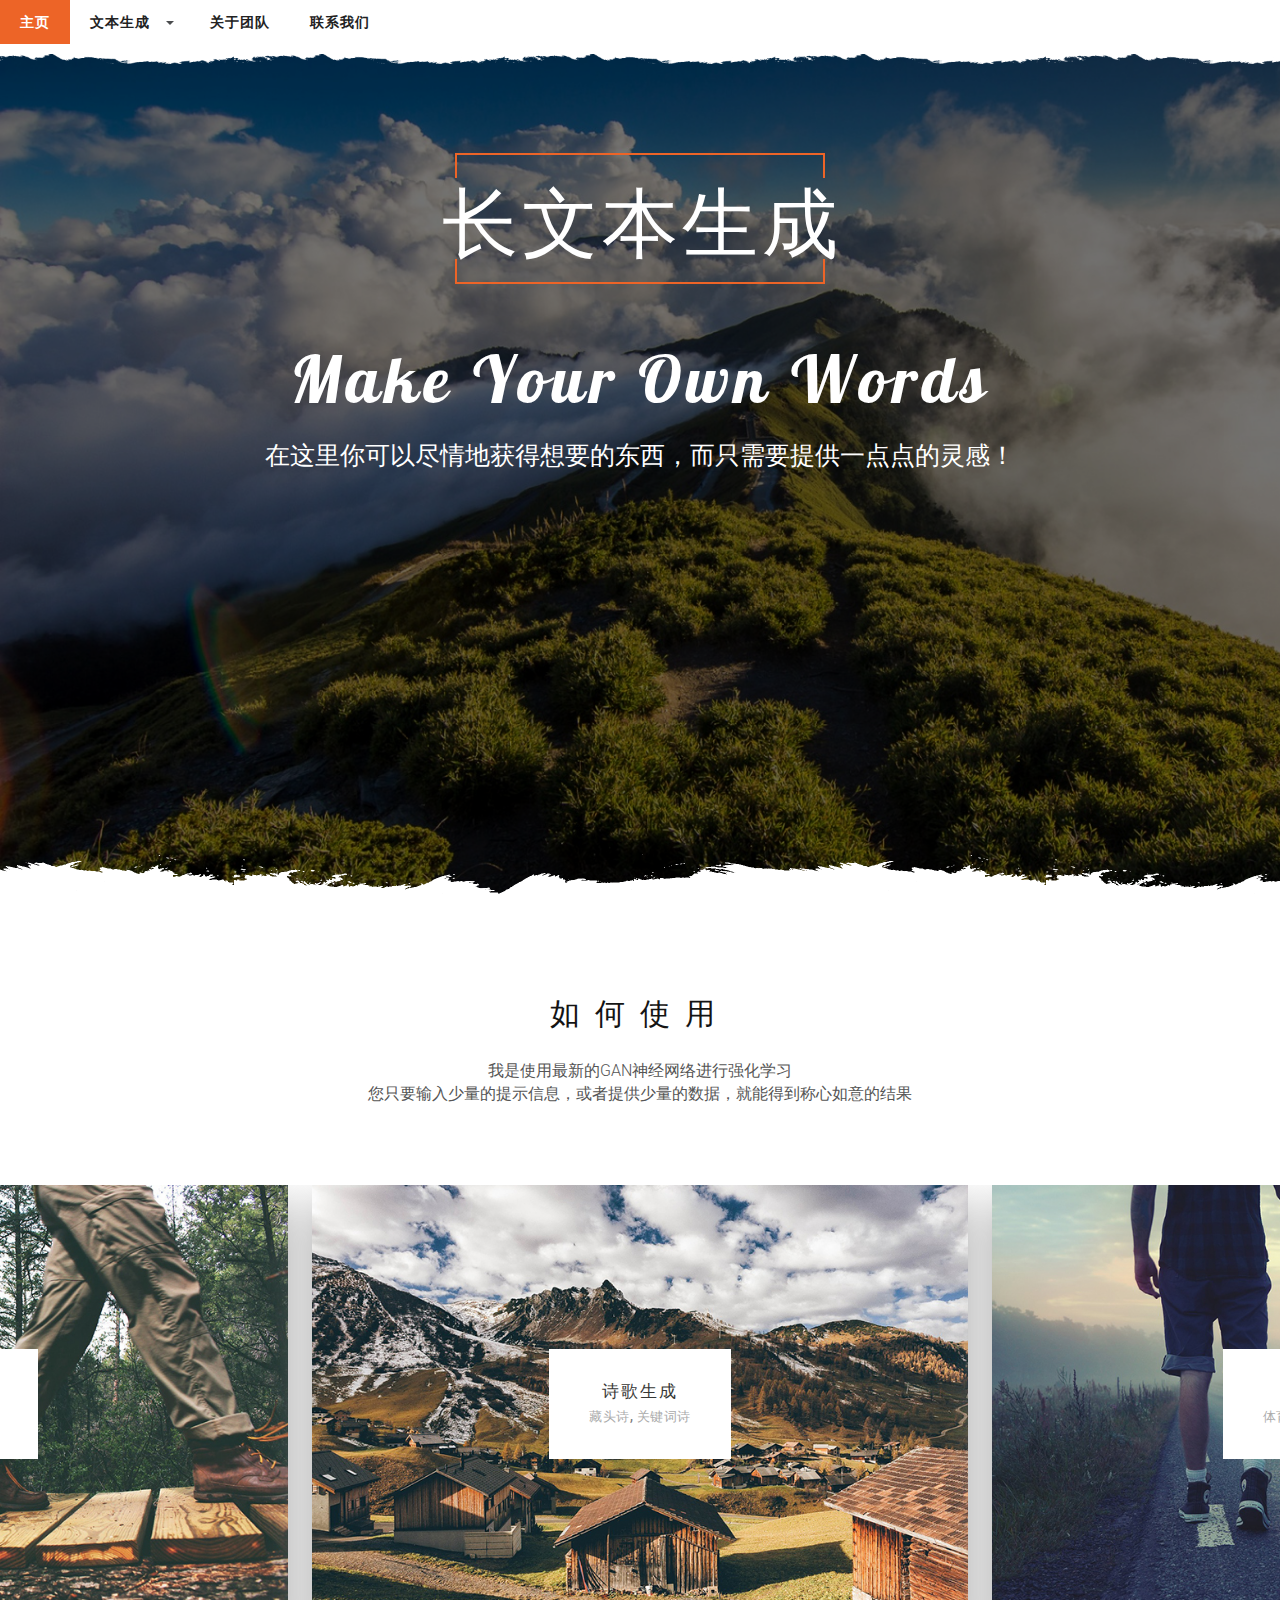
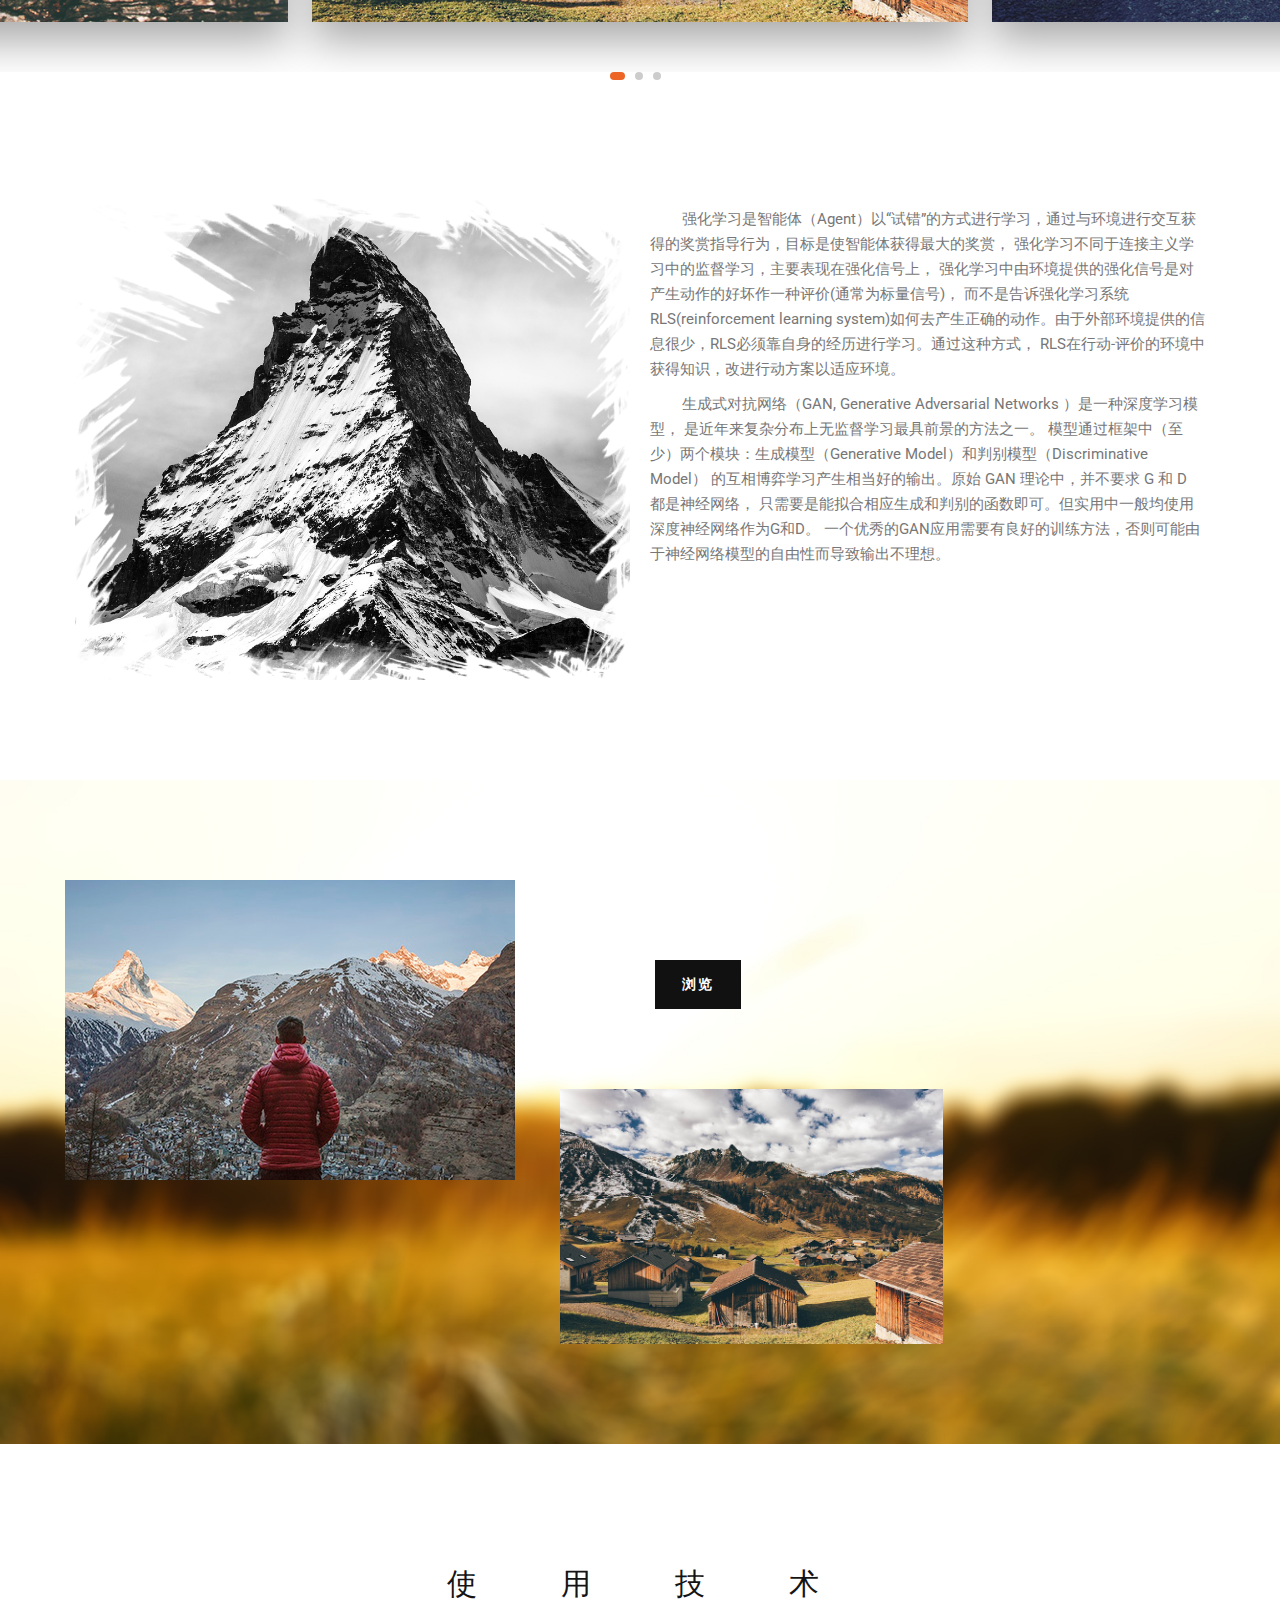
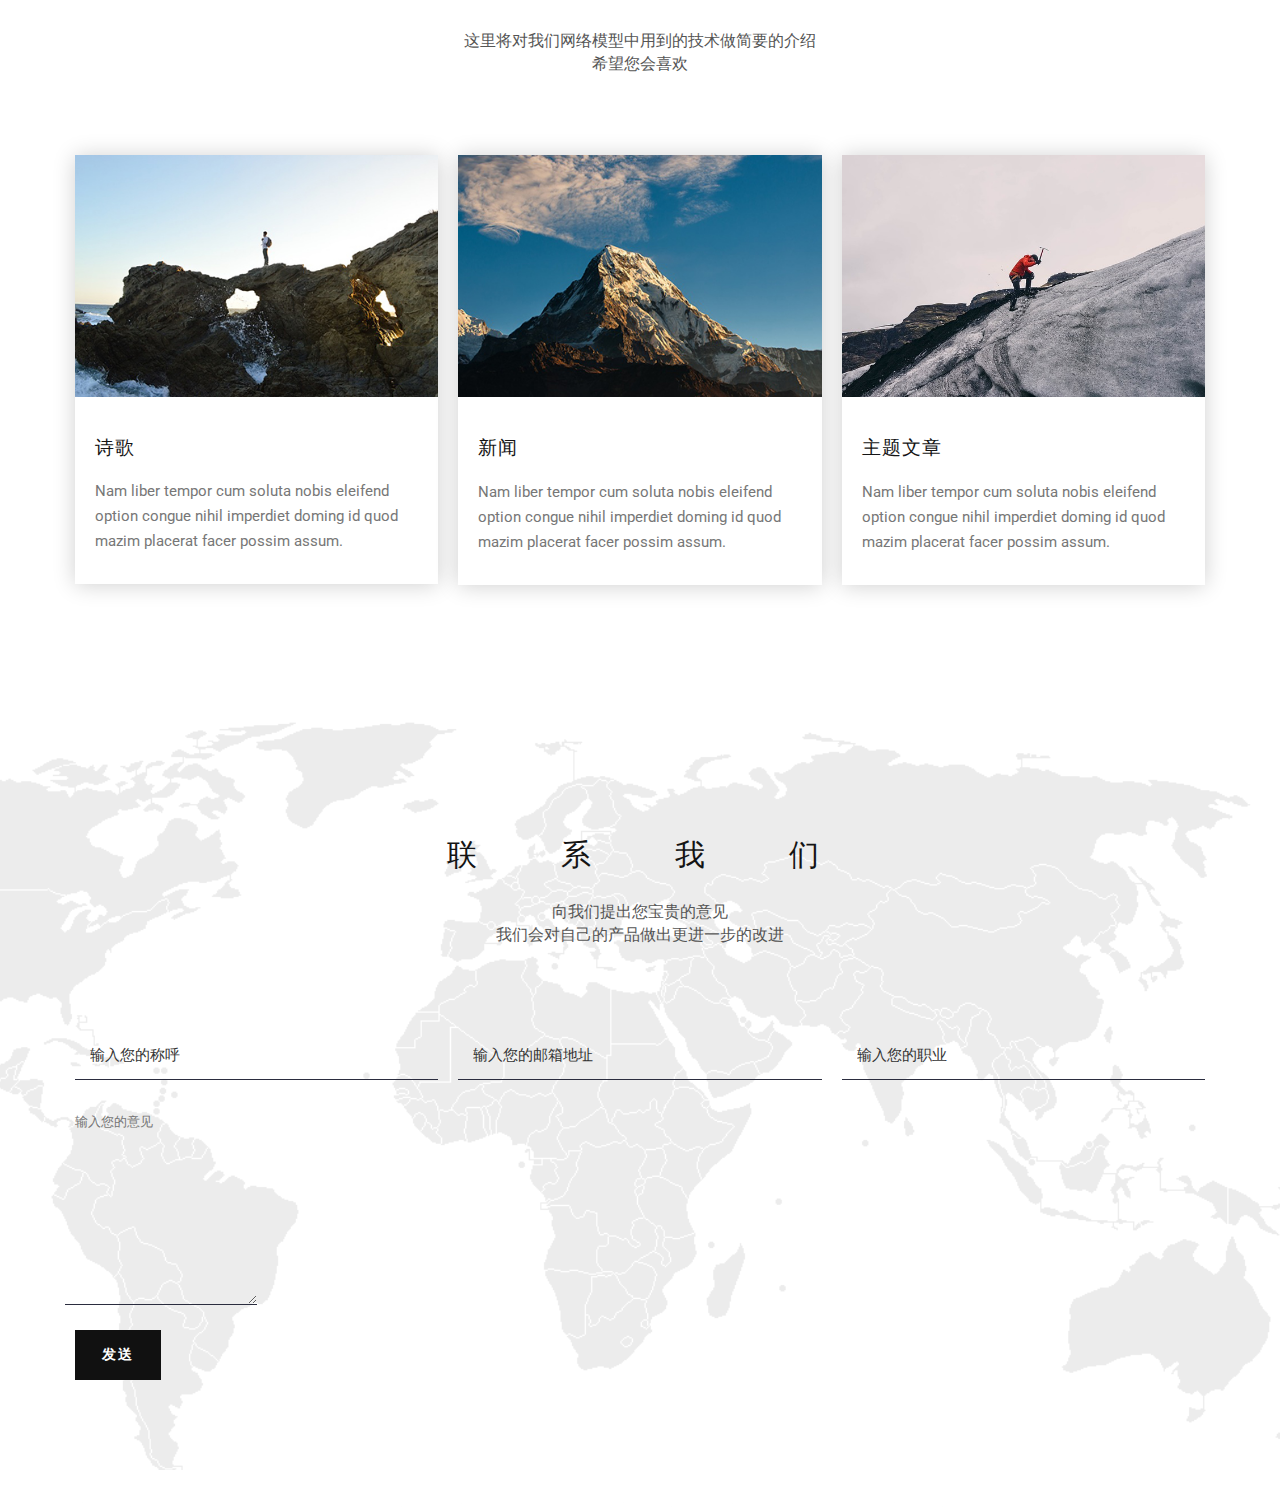
<file: index.html>
<!DOCTYPE html>
<html lang="en">
<head>
    <meta charset="utf-8">
    <title>基于RL与GAN的长文本生成</title>
    <meta name="description" content="Free Responsive Html5 Css3 Templates">
    <meta name="author" content="">
    <meta name="viewport" content="width=device-width, initial-scale=1, maximum-scale=1">
    <link rel="stylesheet" href="owlcarousel/assets/owl.carousel.min.css">
    <link rel="stylesheet" href="css/zerogrid.css">
    <link rel="stylesheet" href="css/style.css">
    <link rel="stylesheet" href="css/menu.css">
    <link href="font-awesome/css/font-awesome.min.css" rel="stylesheet" type="text/css">
    <script src="js/jquery.min.js" type="text/javascript"></script>
    <script src="js/script.js"></script>

    <!--[if lt IE 9]>
    <script src="js/html5.js"></script>
    <script src="js/css3-mediaqueries.js"></script>
    <![endif]-->
</head>

<body class="index-page">
<div class="wrap-body">
    <div id="cssmenu">
        <ul>
            <li class="active"><a href="index.html"><span>主页</span></a></li>
            <li class="has-sub"><a href="#"><span>文本生成</span></a>
                <ul>
                    <li class="has-sub"><a href="#"><span>诗歌</span></a>
                        <ul>
                            <li><a href="generate_poem.html?category=cangtou"><span>藏头诗</span></a></li>
                            <li class="last"><a href="generate_poem.html?category=keyword"><span>关键词诗</span></a>
                            </li>
                        </ul>
                    </li>
                    <li class="has-sub"><a href="#"><span>新闻</span></a>
                        <ul>
                            <li><a href="generate_news.html?category=sports"><span>体育新闻</span></a></li>
                            <li class="last"><a href="generate_news.html?category=weather"><span>天气预报</span></a>
                            </li>
                        </ul>
                    </li>
                    <li class="has-sub"><a href="#"><span>主题文章</span></a>
                        <ul>
                            <li><a href="generate_theme.html?category=novel"><span>小说</span></a></li>
                            <li class="last"><a href="generate_theme.html?category=prose"><span>散文</span></a>
                            </li>
                        </ul>
                    </li>
                </ul>
            </li>
            <li><a href="generate_poem.html"><span>关于团队</span></a></li>
            <li class="last"><a href="#contact"><span>联系我们</span></a></li>
        </ul>
    </div>

    <header id="header">
        <div class="wrap-header">
            <div class="main-header">
                <div class="zerogrid">
                    <div class="row">
                        <div class="hero-heading">
                            <span>长文本生成</span>
                            <div class="tl"></div>
                            <div class="tr"></div>
                            <div class="br"></div>
                            <div class="bl"></div>
                        </div>
                        <div class="heading-text">
                            <h2>Make Your Own Words</h2>
                            <p>在这里你可以尽情地获得想要的东西，而只需要提供一点点的灵感！</p>
                        </div>
                    </div>
                </div>
            </div>
        </div>
    </header>

    <section id="container">
        <div class="wrap-container">
            <section class="content-box box-1">
                <div class="">
                    <div class="row wrap-box"><!--Start Box-->
                        <div class="header">
                            <h2>如何使用</h2>
                            <p class="intro">
                                我是使用最新的GAN神经网络进行强化学习<br>
                                您只要输入少量的提示信息，或者提供少量的数据，就能得到称心如意的结果
                            </p>
                        </div>
                        <div class="content">
                            <div id="owl-slide" class="owl-carousel">
                                <div class="item">
                                    <img src="images/poem.jpg" alt=""/>
                                    <div class="carousel-caption">
                                        <div class="carousel-caption-inner">
                                            <p class="carousel-caption-title">
                                                <a href="#">诗歌生成</a>
                                            </p>
                                            <p class="carousel-caption-category">
                                                <a href="#" rel="category tag">藏头诗</a>,
                                                <a href="#" rel="category tag">关键词诗</a>
                                            </p>
                                        </div>
                                    </div>
                                </div>
                                <div class="item">
                                    <img src="images/news.jpg" alt=""/>
                                    <div class="carousel-caption">
                                        <div class="carousel-caption-inner">
                                            <p class="carousel-caption-title">
                                                <a href="#">新闻</a>
                                            </p>
                                            <p class="carousel-caption-category">
                                                <a href="#" rel="category tag">体育新闻</a>,
                                                <a href="#" rel="category tag">天气预报</a>
                                            </p>
                                        </div>
                                    </div>
                                </div>
                                <div class="item">
                                    <img src="images/theme.jpg"/>
                                    <div class="carousel-caption">
                                        <div class="carousel-caption-inner">
                                            <p class="carousel-caption-title">
                                                <a href="#">主题文章</a>
                                            </p>
                                            <p class="carousel-caption-category">
                                                <a href="#" rel="category tag">小说</a>,
                                                <a href="#" rel="category tag">散文</a>
                                            </p>
                                        </div>
                                    </div>
                                </div>
                            </div>
                        </div>
                    </div>
                </div>
            </section>

            <section class="content-box box-2">
                <div class="zerogrid">
                    <div class="row wrap-box"><!--Start Box-->
                        <div class="column sm-1-2">
                            <div class="wrap-col">
                                <img src="images/mountain.png" alt=""/>
                            </div>
                        </div>
                        <div class="column sm-1-2">
                            <div class="wrap-col">
                                <p>
                                    &ensp;&ensp;&ensp;&ensp;强化学习是智能体（Agent）以“试错”的方式进行学习，通过与环境进行交互获得的奖赏指导行为，目标是使智能体获得最大的奖赏，
                                    强化学习不同于连接主义学习中的监督学习，主要表现在强化信号上，
                                    强化学习中由环境提供的强化信号是对产生动作的好坏作一种评价(通常为标量信号)，
                                    而不是告诉强化学习系统RLS(reinforcement learning
                                    system)如何去产生正确的动作。由于外部环境提供的信息很少，RLS必须靠自身的经历进行学习。通过这种方式，
                                    RLS在行动-评价的环境中获得知识，改进行动方案以适应环境。
                                </p>
                                <p>
                                    &ensp;&ensp;&ensp;&ensp;生成式对抗网络（GAN, Generative Adversarial Networks ）是一种深度学习模型，
                                    是近年来复杂分布上无监督学习最具前景的方法之一。
                                    模型通过框架中（至少）两个模块：生成模型（Generative Model）和判别模型（Discriminative Model）
                                    的互相博弈学习产生相当好的输出。原始 GAN 理论中，并不要求 G 和 D 都是神经网络，
                                    只需要是能拟合相应生成和判别的函数即可。但实用中一般均使用深度神经网络作为G和D。
                                    一个优秀的GAN应用需要有良好的训练方法，否则可能由于神经网络模型的自由性而导致输出不理想。
                                </p>
                            </div>
                        </div>
                    </div>
                </div>
            </section>

            <section class="content-box box-3 boxstyle-2">
                <div class="zerogrid">
                    <div class="row wrap-box"><!--Start Box-->
                        <div class="row clearfix">
                            <div class="column md-1-2 sm-1-2 xs-1-2"><img src="images/look.jpg" alt=""></div>
                            <div class="column md-1-3 sm-1-2 xs-1-2">
                                <a class="button button-skin button-service">浏览</a>
                                <img src="images/poem.jpg" alt="" class="hidden-xs" style="margin: 0 0 0 -80px;">
                            </div>
                        </div>
                    </div>
                </div>
            </section>

            <section class="content-box box-4">
                <div class="zerogrid">
                    <div class="row wrap-box"><!--Start Box-->
                        <div class="header">
                            <h2>使 &nbsp; 用 &nbsp; 技 &nbsp; 术</h2>
                            <p class="intro">
                                这里将对我们网络模型中用到的技术做简要的介绍<br>
                                希望您会喜欢
                            </p>
                        </div>
                        <div class="content">
                            <div class="column sm-1-3">
                                <div class="wrap-col">
                                    <div class="box-entry">
                                        <div class="box-entry-inner">
                                            <img src="images/poem2.jpg" class="img-responsive" alt=""/>
                                            <div class="entry-details">
                                                <div class="entry-des">
                                                    <span>
                                                        <a href="#">&nbsp;</a>
                                                    </span>
                                                    <h3>
                                                        <a href="#">诗歌</a>
                                                    </h3>
                                                    <p>
                                                        Nam liber tempor cum soluta nobis eleifend option congue nihil
                                                        imperdiet doming id quod mazim placerat facer possim assum.
                                                    </p>
                                                </div>
                                            </div>
                                        </div>
                                    </div>
                                </div>
                            </div>
                            <div class="column sm-1-3">
                                <div class="wrap-col">
                                    <div class="box-entry">
                                        <div class="box-entry-inner">
                                            <img src="images/news2.jpg" class="img-responsive" alt=""/>
                                            <div class="entry-details">
                                                <div class="entry-des">
                                                    <span>
                                                        <a href="#">&nbsp;</a>
                                                    </span>
                                                    <h3>
                                                        <a href="#">新闻</a>
                                                    </h3>
                                                    <p>Nam liber tempor cum soluta nobis eleifend option congue nihil
                                                        imperdiet doming id quod mazim placerat facer possim assum.</p>
                                                </div>
                                            </div>
                                        </div>
                                    </div>
                                </div>
                            </div>
                            <div class="column sm-1-3">
                                <div class="wrap-col">
                                    <div class="box-entry">
                                        <div class="box-entry-inner">
                                            <img src="images/theme2.jpg" class="img-responsive"/>
                                            <div class="entry-details">
                                                <div class="entry-des">
                                                    <span>
                                                        <a href="#">&nbsp;</a>
                                                    </span>
                                                    <h3>
                                                        <a href="#">主题文章</a>
                                                    </h3>
                                                    <p>Nam liber tempor cum soluta nobis eleifend option congue nihil
                                                        imperdiet doming id quod mazim placerat facer possim assum.</p>
                                                </div>
                                            </div>
                                        </div>
                                    </div>
                                </div>
                            </div>
                        </div>
                    </div>
                </div>
            </section>

            <!-----------------content-box-6-------------------->
            <section class="content-box box-6 box-style-3" id="contact">
                <div class="zerogrid">
                    <div class="row wrap-box"><!--Start Box-->
                        <div class="">
                            <div class="box-text">
                                <div class="header">
                                    <h2>联 &nbsp; 系 &nbsp; 我 &nbsp; 们</h2>
                                    <p class="intro">
                                        向我们提出您宝贵的意见<br>
                                        我们会对自己的产品做出更进一步的改进
                                    </p>
                                </div>
                                <div class="content">
                                    <div class="subscribe-form">
                                        <form role="form" id="contactForm" data-toggle="validator">
                                            <div class="row">
                                                <div class="column sm-1-3">
                                                    <div class="wrap-col">
                                                        <input type="text" name="name" id="name"
                                                               placeholder="输入您的称呼" required="required"/>
                                                        <div class="help-block with-errors"></div>
                                                    </div>
                                                </div>
                                                <div class="column sm-1-3">
                                                    <div class="wrap-col">
                                                        <input type="email" name="email" id="email"
                                                               placeholder="输入您的邮箱地址" required="required"/>
                                                        <div class="help-block with-errors"></div>
                                                    </div>
                                                </div>
                                                <div class="column sm-1-3">
                                                    <div class="wrap-col">
                                                        <input type="text" name="subject" id="subject"
                                                               placeholder="输入您的职业"/>
                                                        <div class="help-block with-errors"></div>
                                                    </div>
                                                </div>
                                            </div>
                                            <div class="row">
                                                <div class="column sm-1-6">
                                                    <textarea placeholder="输入您的意见"></textarea>
                                                    <div class="help-block with-errors"></div>
                                                </div>
                                            </div>
                                            <div class="row">
                                                <div class="column full">
                                                    <div class="wrap-col">
                                                        <button class="button button-skin button-subscribe"
                                                                type="submit" name="Submit">发送
                                                        </button>
                                                        <div id="msgSubmit" class="h3 text-center hidden"></div>
                                                    </div>
                                                </div>
                                            </div>
                                        </form>
                                    </div>
                                </div>
                            </div>
                        </div>
                    </div>
                </div>
            </section>
        </div>
    </section>

    <footer id="footer">
        <div class="zerogrid wrap-footer">
            <div class="row">
                <div class="column sm-2-4 column footer-1">
                    <div class="wrap-col">
                        <h3 class="widget-title">关于</h3>
                        <p>
                            本项目旨在为微信公众号提供长文本智能生成服务，用户仅需输入关键字或者短文本，
                            就能获得相关微信推送，如新闻、天气预报、诗歌等。由于目前长文本生成模型存在曝光偏差、信号稀疏等问题，
                            故基于现有技术，本项目基于强化学习与生成对抗网络，利用策略梯度（Policy Gradient）方法作为生成器，
                            使用卷积神经网络（Convolutional Neural Network）改造了生成对抗网络中的判别器，结合分层强化学习的思想，
                            有效地完成强化学习任务分配、缓解反馈信号稀疏问题，构建了一个更有效的文本生成模型。
                        </p>
                        <ul class="quicklinks">
                            <li><a href="#">隐私政策</a></li>
                            <li><a href="#">关于我们</a></li>
                        </ul>
                    </div>
                </div>
                <div class="column sm-2-4 column footer-2">
                    <div class="wrap-col">
                        <h3 class="widget-title">联系我们</h3>
                        <p>电话:</p>
                        <strong style="font-size: 25px;">0123-456-789</strong>
                        <p>地址:</p>
                        <strong>四川大学江安校区</strong>
                        <p>邮箱:</p>
                        <strong>hhhhh@qq.com</strong>
                    </div>
                </div>
            </div>
            <div class="bottom-footer">
                <div class="copyright">
                    Copyright @ 施宇昂 余坚 吴迪
                </div>
            </div>
        </div>

    </footer>


    <!-- Owl Carusel JavaScript -->
    <script src="owlcarousel/owl.carousel.js"></script>
    <script>
        $(document).ready(function () {
            $("#owl-slide").owlCarousel({
                autoplay: true,
                autoplayTimeout: 3000,
                loop: true,
                lazyLoad: true,
                items: 1,
                dots: true,
                stagePadding: 300,
                responsive: {
                    0: {stagePadding: 0},
                    600: {stagePadding: 100},
                    900: {stagePadding: 200},
                    1199: {}
                },
            });
        });
    </script>
    <script>
        $(document).ready(function () {
            $(window).resize(function () {
                var width = (window.innerWidth > 0) ? window.innerWidth : screen.width;
                if (width >= '768') {
                    var footerHeight = $('#footer').outerHeight();
                    $('#container').css({'marginBottom': footerHeight + 'px'});
                } else {
                    $('#container').css({'marginBottom': '0px'});
                }
            });
            $(window).resize();
        });
    </script>

    <script type="text/javascript" src="js/validator.min.js"></script>
    <script type="text/javascript" src="js/form-scripts.js"></script>

</div>
</body>
</html>
</file>
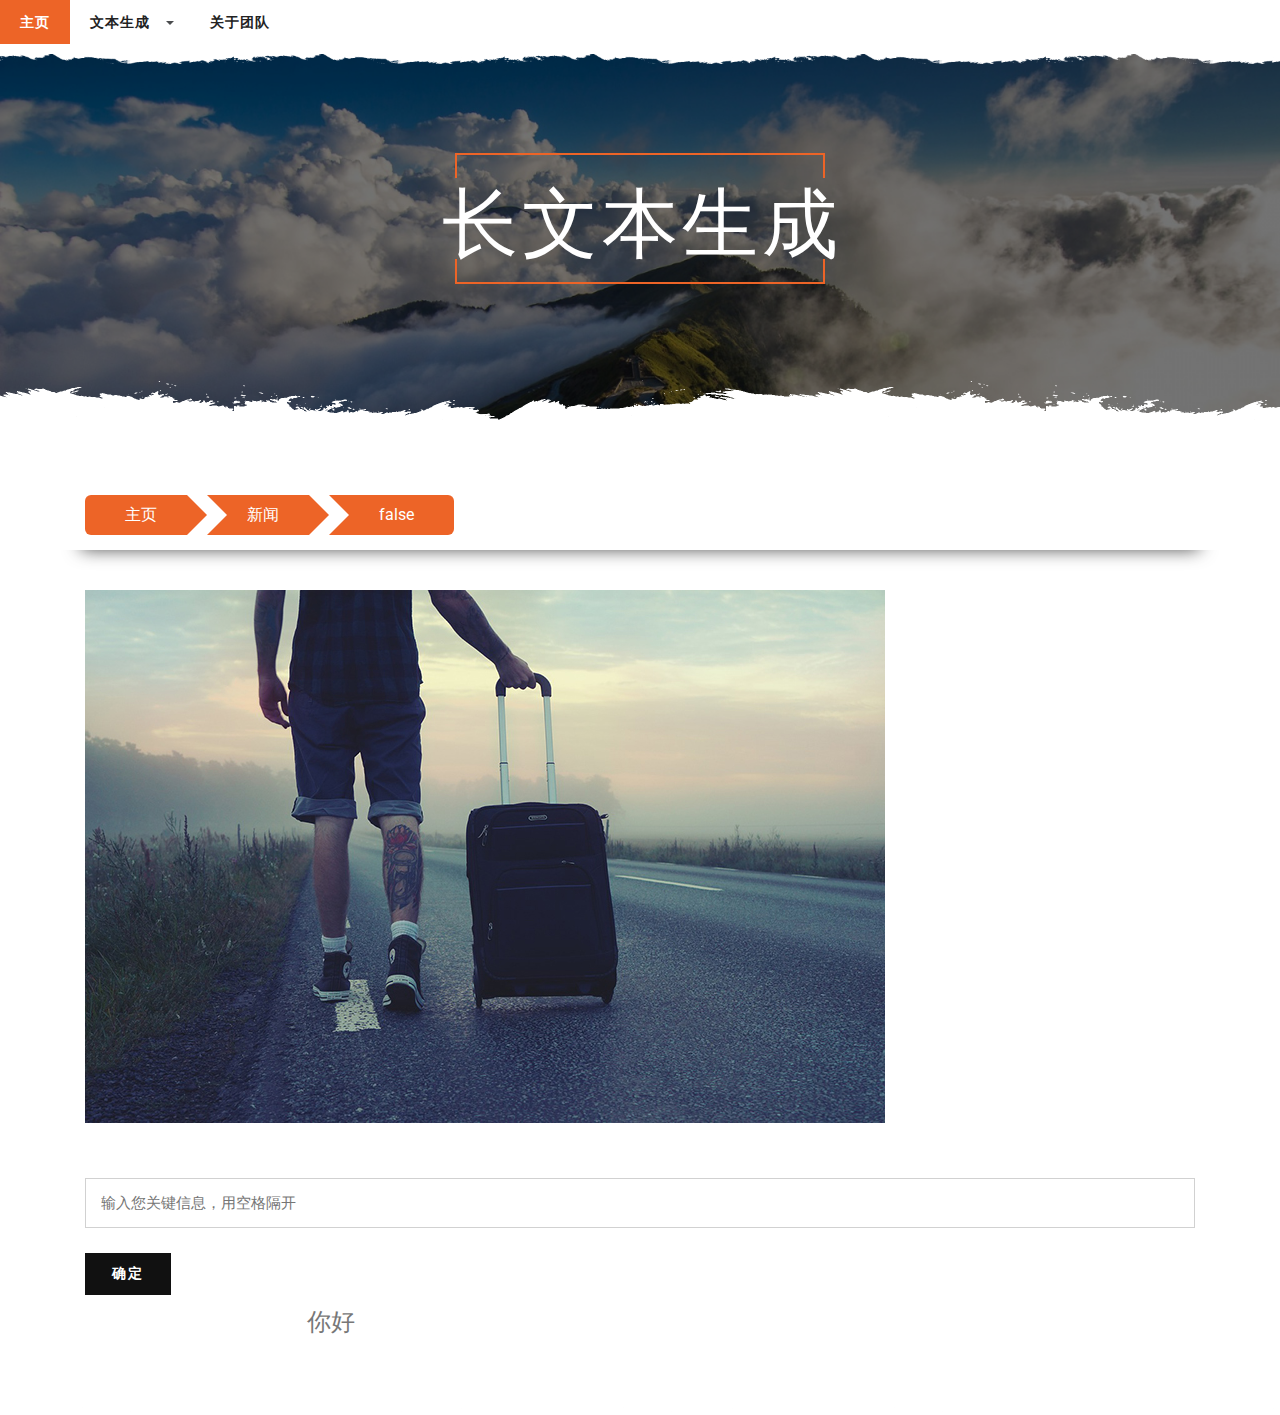
<file: generate_news.html>
<!DOCTYPE html>
<html lang="en">

<head>
    <meta charset="utf-8">
    <title>基于RL与GAN的长文本生成</title>
    <meta name="description" content="Free Responsive Html5 Css3 Templates">
    <meta name="author" content="">
    <meta name="viewport" content="width=device-width, initial-scale=1, maximum-scale=1">
    <link rel="stylesheet" href="owlcarousel/assets/owl.carousel.min.css">
    <link rel="stylesheet" href="css/zerogrid.css">
    <link rel="stylesheet" href="css/style.css">
    <link rel="stylesheet" href="css/menu.css">
    <link href="font-awesome/css/font-awesome.min.css" rel="stylesheet" type="text/css">
    <script src="js/jquery.min.js" type="text/javascript"></script>
    <script src="js/script.js"></script>

    <!--[if lt IE 9]>
    <script src="js/html5.js"></script>
    <script src="js/css3-mediaqueries.js"></script>
    <![endif]-->
</head>

<body class="sub-page">
<div class="wrap-body">
    <div id="cssmenu">
        <ul>
            <li class="active"><a href="index.html"><span>主页</span></a></li>
            <li class="has-sub"><a href="#"><span>文本生成</span></a>
                <ul>
                    <li class="has-sub"><a href="#"><span>诗歌</span></a>
                        <ul>
                            <li><a href="generate_poem.html?category=cangtou"><span>藏头诗</span></a></li>
                            <li class="last"><a href="generate_poem.html?category=keyword"><span>关键词诗</span></a>
                            </li>
                        </ul>
                    </li>
                    <li class="has-sub"><a href="#"><span>新闻</span></a>
                        <ul>
                            <li><a href="generate_news.html?category=sports"><span>体育新闻</span></a></li>
                            <li class="last"><a href="generate_news.html?category=weather"><span>天气预报</span></a>
                            </li>
                        </ul>
                    </li>
                    <li class="has-sub"><a href="#"><span>主题文章</span></a>
                        <ul>
                            <li><a href="generate_theme.html?category=novel"><span>小说</span></a></li>
                            <li class="last"><a href="generate_theme.html?category=prose"><span>散文</span></a>
                            </li>
                        </ul>
                    </li>
                </ul>
            </li>
            <li><a href="team.html"><span>关于团队</span></a></li>
        </ul>
    </div>

    <header id="header">
        <div class="wrap-header">
            <!---Main Header--->
            <div class="main-header">
                <div class="zerogrid">
                    <div class="row">
                        <div class="hero-heading">
                            <span>长文本生成</span>
                            <div class="tl"></div>
                            <div class="tr"></div>
                            <div class="br"></div>
                            <div class="bl"></div>
                        </div>
                    </div>
                </div>
            </div>
        </div>
    </header>

    <section id="container">
        <div class="wrap-container">
            <div class="zerogrid">
                <div class="row"><!--Start Box-->
                    <div class="crumbs">
                        <ul>
                            <li><a href="index.html">Home</a></li>
                        </ul>
                    </div>
                    <div id="main-content">
                        <div class="wrap-content">
                            <img src="images/news.jpg" alt=""/>

                            <div class="row" style="margin-top: 50px">
                                <div class="col-sm-1-2">
                                    <input type="text" name="subject" id="subject"
                                           placeholder="输入您关键信息，用空格隔开"/>
                                </div>
                                <div>
                                    <button class="button button-skin button-subscribe"
                                            type="button" name="Submit">确定
                                    </button>
                                </div>
                            </div>

                            <div id="poem" class="offset-md-1-5 sm-3-5" style="font-size: 24px">
                                <p>你好</p>
                            </div>
                        </div>
                    </div>
                </div>
            </div>
        </div>
    </section>

    <footer id="footer">
        <div class="zerogrid wrap-footer">
            <div class="row">
                <div class="col-sm-2-4 col-footer-1">
                    <div class="wrap-col">
                        <h3 class="widget-title">关于</h3>
                        <p>
                            本项目旨在为微信公众号提供长文本智能生成服务，用户仅需输入关键字或者短文本，
                            就能获得相关微信推送，如新闻、天气预报、诗歌等。由于目前长文本生成模型存在曝光偏差、信号稀疏等问题，
                            故基于现有技术，本项目基于强化学习与生成对抗网络，利用策略梯度（Policy Gradient）方法作为生成器，
                            使用卷积神经网络（Convolutional Neural Network）改造了生成对抗网络中的判别器，结合分层强化学习的思想，
                            有效地完成强化学习任务分配、缓解反馈信号稀疏问题，构建了一个更有效的文本生成模型。
                        </p>
                        <ul class="quicklinks">
                            <li><a href="#">隐私政策</a></li>
                            <li><a href="#">关于我们</a></li>
                        </ul>
                    </div>
                </div>
                <div class="col-sm-1-4 col-footer-2">
                    <div class="wrap-col">
                        <h3 class="widget-title">联系我们</h3>
                        <p>电话:</p>
                        <strong style="font-size: 25px;">0123-456-789</strong>
                        <p>地址:</p>
                        <strong>四川大学江安校区</strong>
                        <p>邮箱:</p>
                        <strong>hhhhh@qq.com</strong>
                    </div>
                </div>
            </div>
            <div class="bottom-footer">
                <div class="copyright">
                    Copyright @ 施宇昂 余坚 吴迪
                </div>
            </div>
        </div>
    </footer>

    <script>
        $(document).ready(function () {
            $(window).resize(function () {
                var width = (window.innerWidth > 0) ? window.innerWidth : screen.width;
                if (width >= '768') {
                    var footerHeight = $('#footer').outerHeight();
                    $('#container').css({'marginBottom': footerHeight + 'px'});
                } else {
                    $('#container').css({'marginBottom': '0px'});
                }
            });
            $(window).resize();

            document.querySelector("#container > div > div > div > div.crumbs > ul").innerHTML = '<li><a href="index.html">主页</a></li>';
            document.querySelector("#container > div > div > div > div.crumbs > ul").innerHTML += '<li><a href="#">新闻</a></li>';
            document.querySelector("#container > div > div > div > div.crumbs > ul").innerHTML += '<li><a href="#">' + getQueryVariable('category') + '</a></li>';
        });
    </script>

</div>
</body>
</html>
</file>
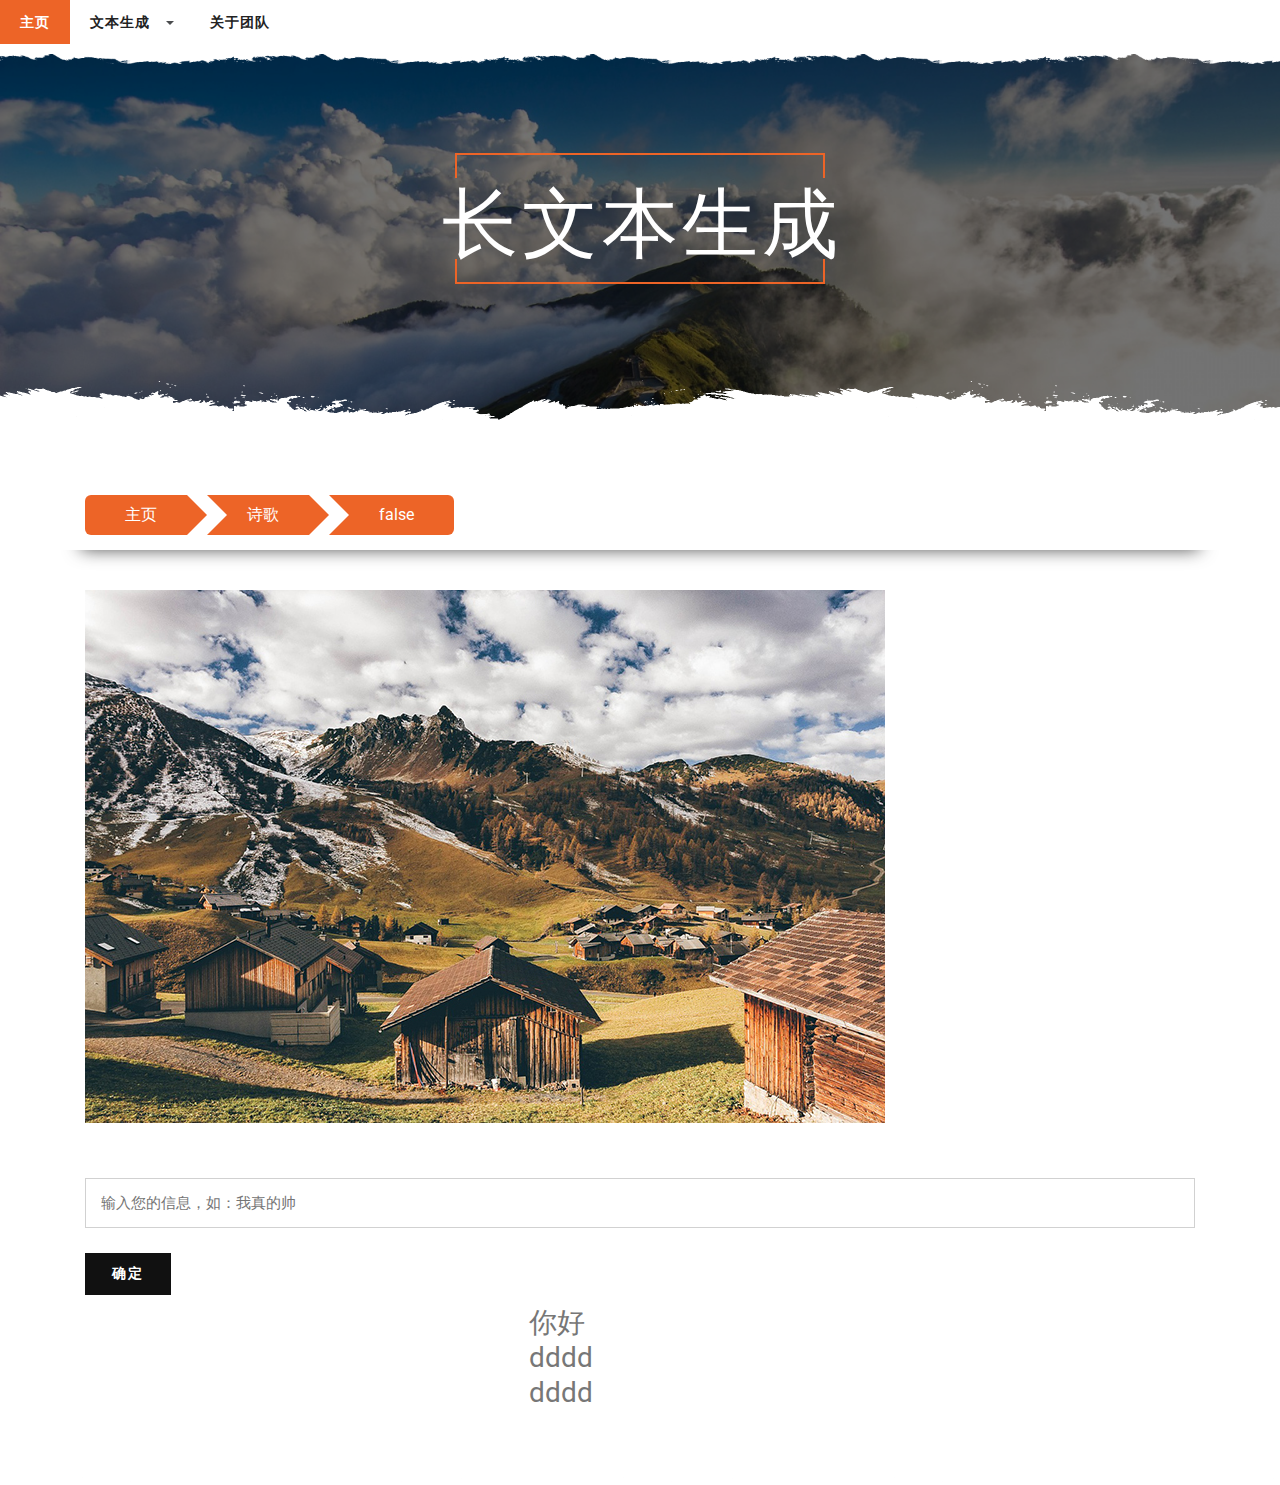
<file: generate_poem.html>
<!DOCTYPE html>
<html lang="en">

<head>
    <meta charset="utf-8">
    <title>基于RL与GAN的长文本生成</title>
    <meta name="description" content="Free Responsive Html5 Css3 Templates">
    <meta name="author" content="">
    <meta name="viewport" content="width=device-width, initial-scale=1, maximum-scale=1">
    <link rel="stylesheet" href="owlcarousel/assets/owl.carousel.min.css">
    <link rel="stylesheet" href="css/zerogrid.css">
    <link rel="stylesheet" href="css/style.css">
    <link rel="stylesheet" href="css/menu.css">
    <link href="font-awesome/css/font-awesome.min.css" rel="stylesheet" type="text/css">
    <script src="js/jquery.min.js" type="text/javascript"></script>
    <script src="js/script.js"></script>

    <!--[if lt IE 9]>
    <script src="js/html5.js"></script>
    <script src="js/css3-mediaqueries.js"></script>
    <![endif]-->
</head>

<body class="sub-page">
<div class="wrap-body">
    <div id="cssmenu">
        <ul>
            <li class="active"><a href="index.html"><span>主页</span></a></li>
            <li class="has-sub"><a href="#"><span>文本生成</span></a>
                <ul>
                    <li class="has-sub"><a href="#"><span>诗歌</span></a>
                        <ul>
                            <li><a href="generate_poem.html?category=cangtou"><span>藏头诗</span></a></li>
                            <li class="last"><a href="generate_poem.html?category=keyword"><span>关键词诗</span></a>
                            </li>
                        </ul>
                    </li>
                    <li class="has-sub"><a href="#"><span>新闻</span></a>
                        <ul>
                            <li><a href="generate_news.html?category=sports"><span>体育新闻</span></a></li>
                            <li class="last"><a href="generate_news.html?category=weather"><span>天气预报</span></a>
                            </li>
                        </ul>
                    </li>
                    <li class="has-sub"><a href="#"><span>主题文章</span></a>
                        <ul>
                            <li><a href="generate_theme.html?category=novel"><span>小说</span></a></li>
                            <li class="last"><a href="generate_theme.html?category=prose"><span>散文</span></a>
                            </li>
                        </ul>
                    </li>
                </ul>
            </li>
            <li><a href="team.html"><span>关于团队</span></a></li>
        </ul>
    </div>

    <header id="header">
        <div class="wrap-header">
            <!---Main Header--->
            <div class="main-header">
                <div class="zerogrid">
                    <div class="row">
                        <div class="hero-heading">
                            <span>长文本生成</span>
                            <div class="tl"></div>
                            <div class="tr"></div>
                            <div class="br"></div>
                            <div class="bl"></div>
                        </div>
                    </div>
                </div>
            </div>
        </div>
    </header>

    <section id="container">
        <div class="wrap-container">
            <div class="zerogrid">
                <div class="row"><!--Start Box-->
                    <div class="crumbs">
                        <ul>
                            <li><a href="index.html">诗歌</a></li>
                        </ul>
                    </div>
                    <div id="main-content">
                        <div class="wrap-content">
                            <img src="images/poem.jpg" alt=""/>

                            <div class="row" style="margin-top: 50px">
                                <div class="col-sm-1-2">
                                    <input type="text" name="subject" id="subject"
                                           placeholder="输入您的信息，如：我真的帅"/>
                                </div>
                                <div>
                                    <button class="button button-skin button-subscribe"
                                            type="button" name="Submit">确定
                                    </button>
                                </div>
                            </div>

                            <div id="poem" class="offset-lg-2-5" style="font-size: 28px">
                                <p>你好</p>
                                <p>dddd</p>
                                <p>dddd</p>
                            </div>
                        </div>
                    </div>
                </div>
            </div>
        </div>
    </section>

    <footer id="footer">
        <div class="zerogrid wrap-footer">
            <div class="row">
                <div class="col-sm-2-4 col-footer-1">
                    <div class="wrap-col">
                        <h3 class="widget-title">关于</h3>
                        <p>
                            本项目旨在为微信公众号提供长文本智能生成服务，用户仅需输入关键字或者短文本，
                            就能获得相关微信推送，如新闻、天气预报、诗歌等。由于目前长文本生成模型存在曝光偏差、信号稀疏等问题，
                            故基于现有技术，本项目基于强化学习与生成对抗网络，利用策略梯度（Policy Gradient）方法作为生成器，
                            使用卷积神经网络（Convolutional Neural Network）改造了生成对抗网络中的判别器，结合分层强化学习的思想，
                            有效地完成强化学习任务分配、缓解反馈信号稀疏问题，构建了一个更有效的文本生成模型。
                        </p>
                        <ul class="quicklinks">
                            <li><a href="#">隐私政策</a></li>
                            <li><a href="#">关于我们</a></li>
                        </ul>
                    </div>
                </div>
                <div class="col-sm-1-4 col-footer-2">
                    <div class="wrap-col">
                        <h3 class="widget-title">联系我们</h3>
                        <p>电话:</p>
                        <strong style="font-size: 25px;">0123-456-789</strong>
                        <p>地址:</p>
                        <strong>四川大学江安校区</strong>
                        <p>邮箱:</p>
                        <strong>hhhhh@qq.com</strong>
                    </div>
                </div>
            </div>
            <div class="bottom-footer">
                <div class="copyright">
                    Copyright @ 施宇昂 余坚 吴迪
                </div>
            </div>
        </div>
    </footer>

    <script>
        $(document).ready(function () {
            $(window).resize(function () {
                var width = (window.innerWidth > 0) ? window.innerWidth : screen.width;
                if (width >= '768') {
                    var footerHeight = $('#footer').outerHeight();
                    $('#container').css({'marginBottom': footerHeight + 'px'});
                } else {
                    $('#container').css({'marginBottom': '0px'});
                }
            });
            $(window).resize();

            document.querySelector("#container > div > div > div > div.crumbs > ul").innerHTML = '<li><a href="index.html">主页</a></li>';
            document.querySelector("#container > div > div > div > div.crumbs > ul").innerHTML += '<li><a href="#">诗歌</a></li>';
            document.querySelector("#container > div > div > div > div.crumbs > ul").innerHTML += '<li><a href="#">' + getQueryVariable('category') + '</a></li>';
        });
    </script>

</div>
</body>
</html>
</file>
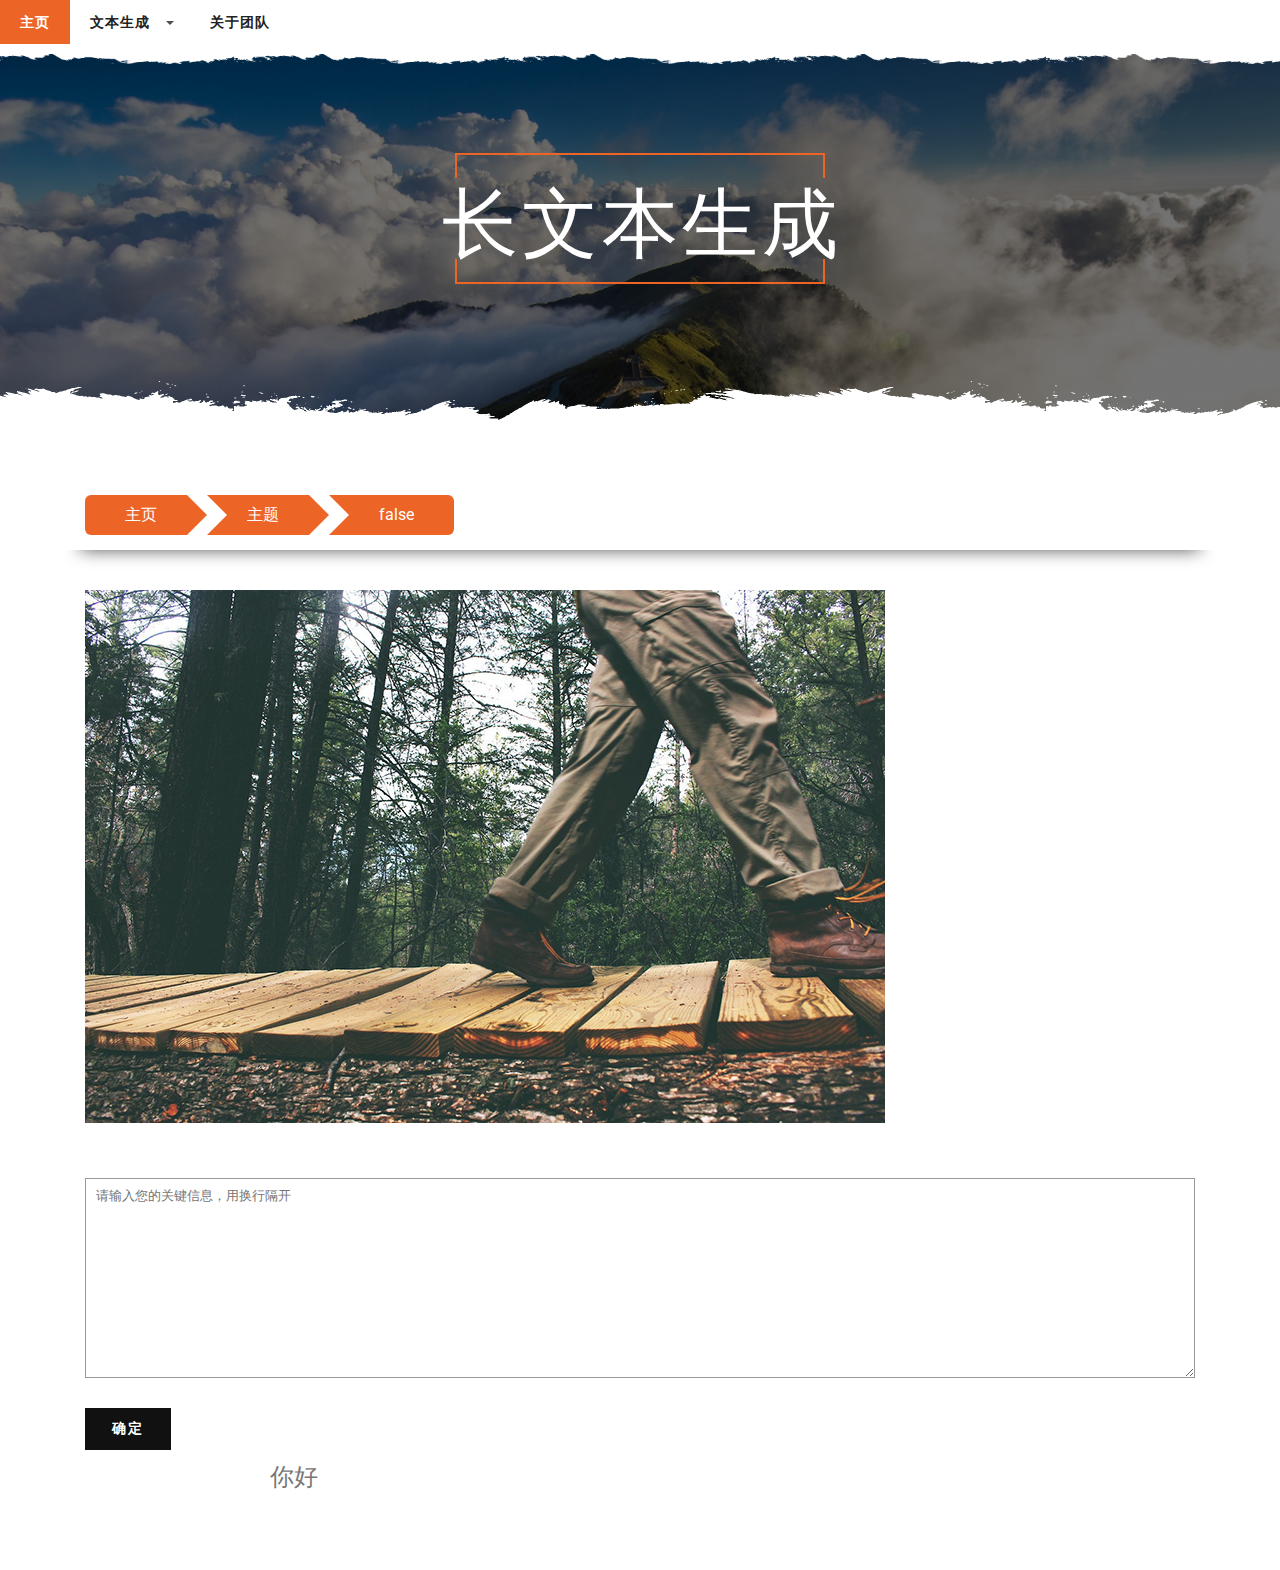
<file: generate_theme.html>
<!DOCTYPE html>
<html lang="en">

<head>
    <meta charset="utf-8">
    <title>基于RL与GAN的长文本生成</title>
    <meta name="description" content="Free Responsive Html5 Css3 Templates">
    <meta name="author" content="">
    <meta name="viewport" content="width=device-width, initial-scale=1, maximum-scale=1">
    <link rel="stylesheet" href="owlcarousel/assets/owl.carousel.min.css">
    <link rel="stylesheet" href="css/zerogrid.css">
    <link rel="stylesheet" href="css/style.css">
    <link rel="stylesheet" href="css/menu.css">
    <link href="font-awesome/css/font-awesome.min.css" rel="stylesheet" type="text/css">
    <script src="js/jquery.min.js" type="text/javascript"></script>
    <script src="js/script.js"></script>

    <!--[if lt IE 9]>
    <script src="js/html5.js"></script>
    <script src="js/css3-mediaqueries.js"></script>
    <![endif]-->
</head>

<body class="sub-page">
<div class="wrap-body">
    <div id="cssmenu">
        <ul>
            <li class="active"><a href="index.html"><span>主页</span></a></li>
            <li class="has-sub"><a href="#"><span>文本生成</span></a>
                <ul>
                    <li class="has-sub"><a href="#"><span>诗歌</span></a>
                        <ul>
                            <li><a href="generate_poem.html?category=cangtou"><span>藏头诗</span></a></li>
                            <li class="last"><a href="generate_poem.html?category=keyword"><span>关键词诗</span></a>
                            </li>
                        </ul>
                    </li>
                    <li class="has-sub"><a href="#"><span>新闻</span></a>
                        <ul>
                            <li><a href="generate_news.html?category=sports"><span>体育新闻</span></a></li>
                            <li class="last"><a href="generate_news.html?category=weather"><span>天气预报</span></a>
                            </li>
                        </ul>
                    </li>
                    <li class="has-sub"><a href="#"><span>主题文章</span></a>
                        <ul>
                            <li><a href="generate_theme.html?category=novel"><span>小说</span></a></li>
                            <li class="last"><a href="generate_theme.html?category=prose"><span>散文</span></a>
                            </li>
                        </ul>
                    </li>
                </ul>
            </li>
            <li><a href="team.html"><span>关于团队</span></a></li>
        </ul>
    </div>

    <header id="header">
        <div class="wrap-header">
            <!---Main Header--->
            <div class="main-header">
                <div class="zerogrid">
                    <div class="row">
                        <div class="hero-heading">
                            <span>长文本生成</span>
                            <div class="tl"></div>
                            <div class="tr"></div>
                            <div class="br"></div>
                            <div class="bl"></div>
                        </div>
                    </div>
                </div>
            </div>
        </div>
    </header>

    <section id="container">
        <div class="wrap-container">
            <div class="zerogrid">
                <div class="row"><!--Start Box-->
                    <div class="crumbs">
                        <ul>
                            <li><a href="index.html">Home</a></li>
                        </ul>
                    </div>
                    <div id="main-content">
                        <div class="wrap-content">
                            <img src="images/theme.jpg" alt=""/>

                            <div class="row" style="margin-top: 50px">
                                <div class="col-sm-1-2">
                                    <textarea placeholder="请输入您的关键信息，用换行隔开"></textarea>
                                </div>
                                <div>
                                    <button class="button button-skin button-subscribe"
                                            type="button" name="Submit">确定
                                    </button>
                                </div>
                            </div>

                            <div id="poem" class="offset-md-1-6 sm-4-6" style="font-size: 24px">
                                <p>你好</p>
                            </div>
                        </div>
                    </div>
                </div>
            </div>
        </div>
    </section>

    <footer id="footer">
        <div class="zerogrid wrap-footer">
            <div class="row">
                <div class="col-sm-2-4 col-footer-1">
                    <div class="wrap-col">
                        <h3 class="widget-title">关于</h3>
                        <p>
                            本项目旨在为微信公众号提供长文本智能生成服务，用户仅需输入关键字或者短文本，
                            就能获得相关微信推送，如新闻、天气预报、诗歌等。由于目前长文本生成模型存在曝光偏差、信号稀疏等问题，
                            故基于现有技术，本项目基于强化学习与生成对抗网络，利用策略梯度（Policy Gradient）方法作为生成器，
                            使用卷积神经网络（Convolutional Neural Network）改造了生成对抗网络中的判别器，结合分层强化学习的思想，
                            有效地完成强化学习任务分配、缓解反馈信号稀疏问题，构建了一个更有效的文本生成模型。
                        </p>
                        <ul class="quicklinks">
                            <li><a href="#">隐私政策</a></li>
                            <li><a href="#">关于我们</a></li>
                        </ul>
                    </div>
                </div>
                <div class="col-sm-1-4 col-footer-2">
                    <div class="wrap-col">
                        <h3 class="widget-title">联系我们</h3>
                        <p>电话:</p>
                        <strong style="font-size: 25px;">0123-456-789</strong>
                        <p>地址:</p>
                        <strong>四川大学江安校区</strong>
                        <p>邮箱:</p>
                        <strong>hhhhh@qq.com</strong>
                    </div>
                </div>
            </div>
            <div class="bottom-footer">
                <div class="copyright">
                    Copyright @ 施宇昂 余坚 吴迪
                </div>
            </div>
        </div>
    </footer>

    <script>
        $(document).ready(function () {
            $(window).resize(function () {
                var width = (window.innerWidth > 0) ? window.innerWidth : screen.width;
                if (width >= '768') {
                    var footerHeight = $('#footer').outerHeight();
                    $('#container').css({'marginBottom': footerHeight + 'px'});
                } else {
                    $('#container').css({'marginBottom': '0px'});
                }
            });
            $(window).resize();

            document.querySelector("#container > div > div > div > div.crumbs > ul").innerHTML = '<li><a href="index.html">主页</a></li>';
            document.querySelector("#container > div > div > div > div.crumbs > ul").innerHTML += '<li><a href="#">主题</a></li>';
            document.querySelector("#container > div > div > div > div.crumbs > ul").innerHTML += '<li><a href="#">' + getQueryVariable('category') + '</a></li>';
        });
    </script>

</div>
</body>
</html>
</file>
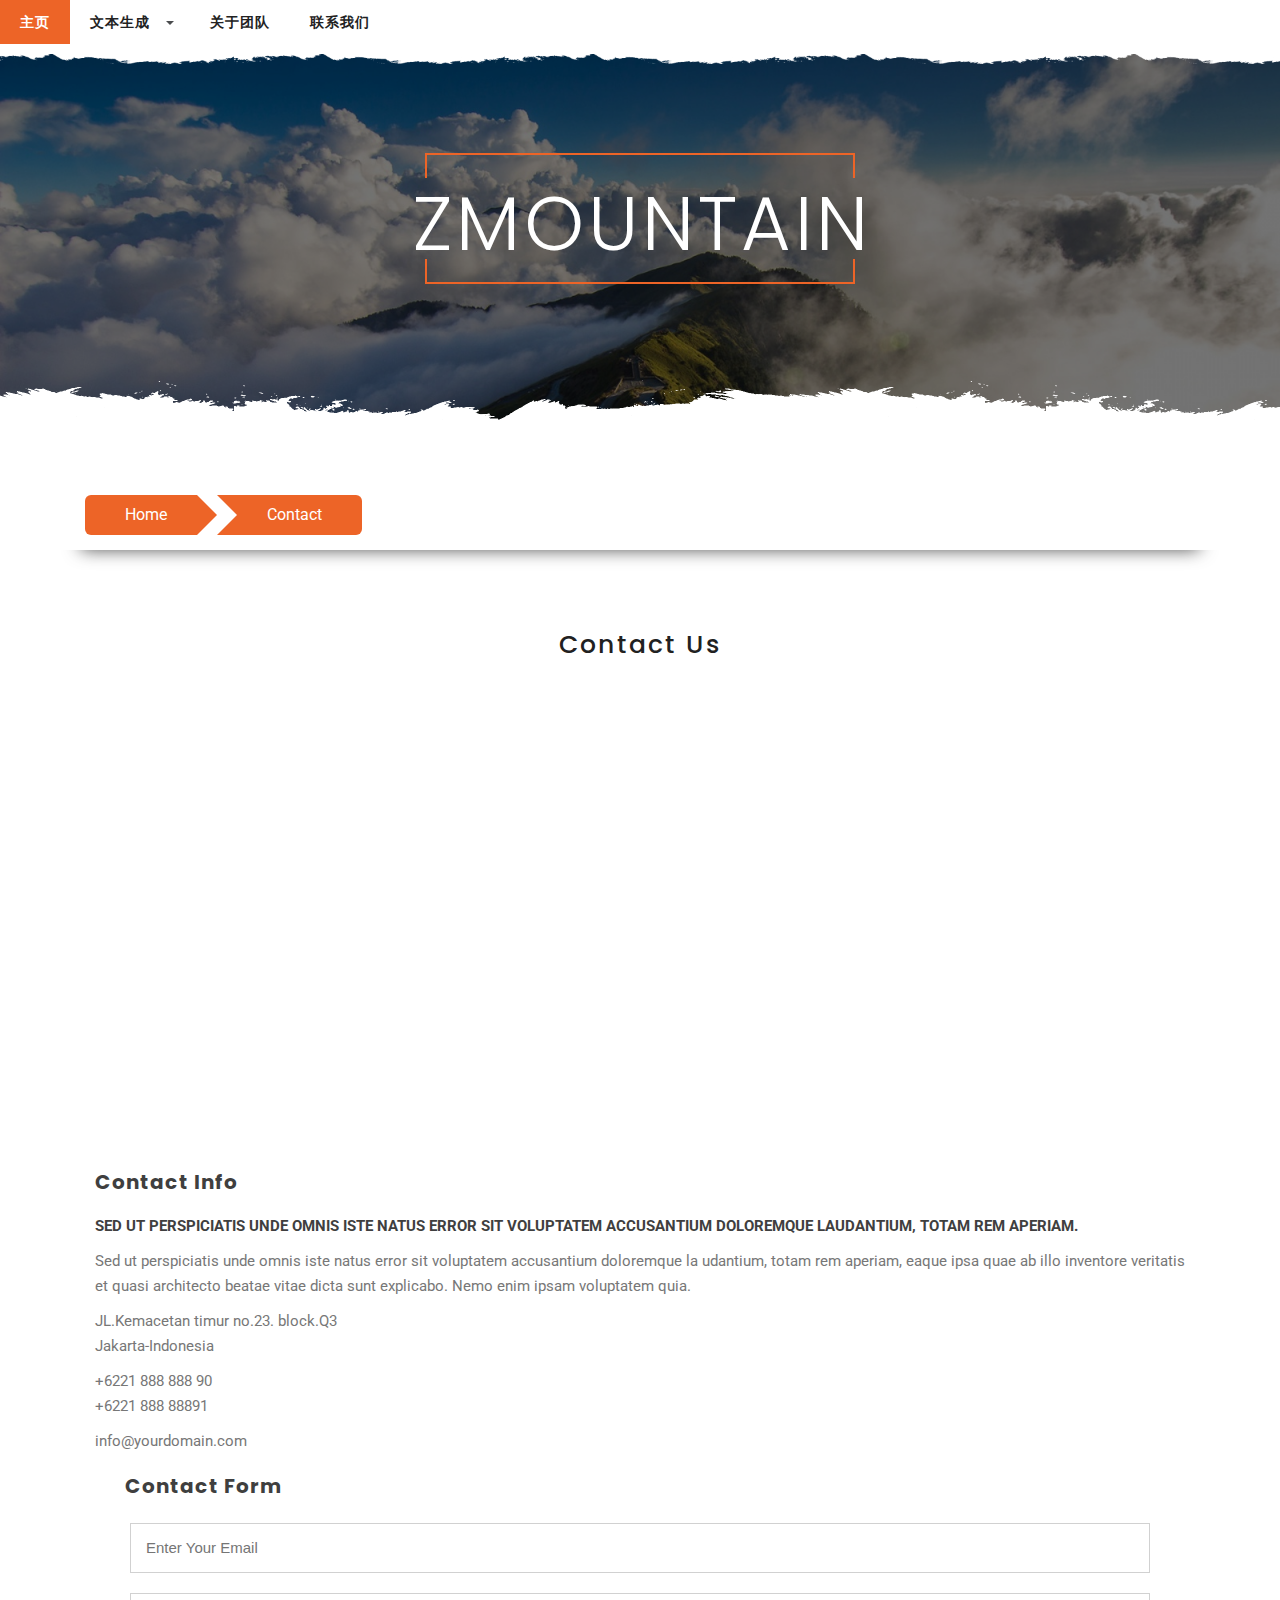
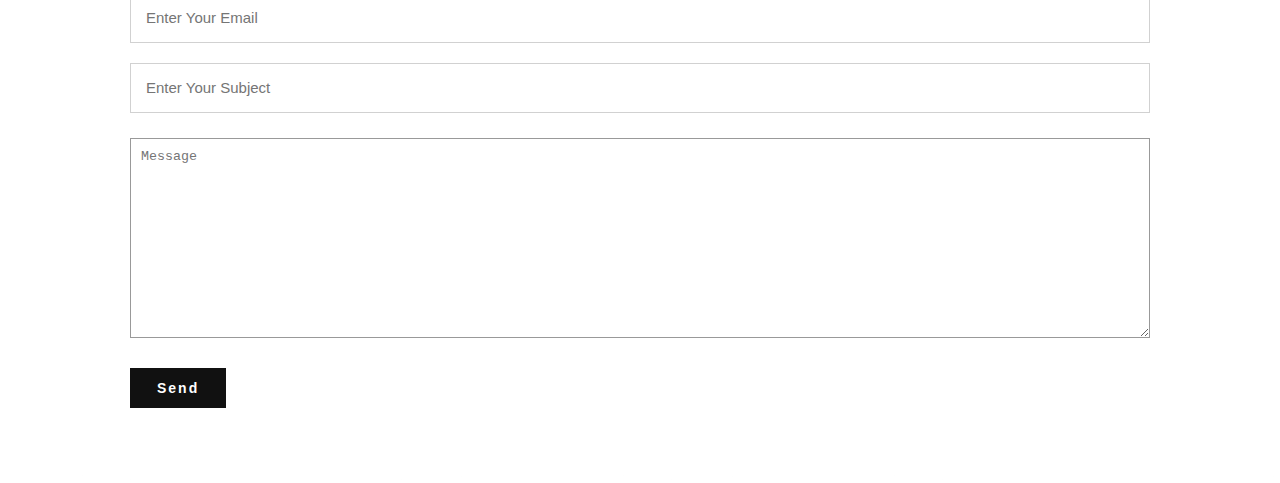
<file: team.html>
<!DOCTYPE html>
<html lang="en">
<head>
	<meta charset="utf-8">
	<title>基于RL与GAN的长文本生成</title>
	<meta name="description" content="Free Responsive Html5 Css3 Templates">
	<meta name="author" content="">
	<meta name="viewport" content="width=device-width, initial-scale=1, maximum-scale=1">
	<link rel="stylesheet" href="owlcarousel/assets/owl.carousel.min.css">
	<link rel="stylesheet" href="css/zerogrid.css">
	<link rel="stylesheet" href="css/style.css">
	<link rel="stylesheet" href="css/menu.css">
	<link href="font-awesome/css/font-awesome.min.css" rel="stylesheet" type="text/css">
	<script src="js/jquery.min.js" type="text/javascript"></script>
	<script src="js/script.js"></script>

	<!--[if lt IE 9]>
	<script src="js/html5.js"></script>
	<script src="js/css3-mediaqueries.js"></script>
	<![endif]-->
</head>


<body class="sub-page">
<div class="wrap-body">
	<div id="cssmenu">
		<ul>
			<li class="active"><a href="index.html"><span>主页</span></a></li>
			<li class="has-sub"><a href="#"><span>文本生成</span></a>
				<ul>
					<li class="has-sub"><a href="#"><span>诗歌</span></a>
						<ul>
							<li><a href="#"><span>藏头诗</span></a></li>
							<li class="last"><a href="#"><span>关键词诗</span></a></li>
						</ul>
					</li>
					<li class="has-sub"><a href="#"><span>新闻</span></a>
						<ul>
							<li><a href="#"><span>体育新闻</span></a></li>
							<li class="last"><a href="#"><span>天气预报</span></a></li>
						</ul>
					</li>
					<li class="has-sub"><a href="#"><span>主题文章</span></a>
						<ul>
							<li><a href="#"><span>小说</span></a></li>
							<li class="last"><a href="#"><span>散文</span></a></li>
						</ul>
					</li>
				</ul>
			</li>
			<li><a href="team.html"><span>关于团队</span></a></li>
			<li class="last"><a href="team.html"><span>联系我们</span></a></li>
		</ul>
	</div>

    <header id="header">
        <div class="wrap-header">
            <!---Main Header--->
            <div class="main-header">
                <div class="zerogrid">
                    <div class="row">
                        <div class="hero-heading">
                            <span>zMountain</span>
                            <div class="tl"></div>
                            <div class="tr"></div>
                            <div class="br"></div>
                            <div class="bl"></div>
                        </div>
                    </div>
                </div>
            </div>
        </div>
    </header>


    <!--////////////////////////////////////Container-->
    <section id="container">
        <div class="wrap-container">
            <div class="zerogrid">
                <div class="row"><!--Start Box-->
                    <div class="crumbs">
                        <ul>
                            <li><a href="index.html">Home</a></li>
                            <li><a href="team.html">Contact</a></li>
                        </ul>
                    </div>
                    <div id="main-content">
                        <div class="wrap-content">
                            <div class="row">
                                <h1 class="t-center"
                                    style="margin: 40px 0;color: #212121;letter-spacing: 2px;font-weight: 500;">Contact
                                    Us</h1>
                                <div class="col-full">
                                    <div id="map" style="height: 450px;"></div>
                                </div>
                                <div class="col-sm-1-3">
                                    <div class="wrap-col">
                                        <h3 style="margin: 20px 0">Contact Info</h3>
                                        <strong>SED UT PERSPICIATIS UNDE OMNIS ISTE NATUS ERROR SIT VOLUPTATEM
                                            ACCUSANTIUM DOLOREMQUE LAUDANTIUM, TOTAM REM APERIAM.</strong>
                                        <p>Sed ut perspiciatis unde omnis iste natus error sit voluptatem accusantium
                                            doloremque la udantium, totam rem aperiam, eaque ipsa quae ab illo inventore
                                            veritatis et quasi architecto beatae vitae dicta sunt explicabo. Nemo enim
                                            ipsam voluptatem quia.</p>
                                        <p>JL.Kemacetan timur no.23. block.Q3<br>
                                            Jakarta-Indonesia</p>
                                        <p>+6221 888 888 90 <br>
                                            +6221 888 88891</p>
                                        <p>info@yourdomain.com</p>
                                    </div>
                                </div>
                                <div class="col-sm-2-3">
                                    <div class="wrap-col">
                                        <div class="contact">
                                            <h3 style="margin: 20px 0 20px 30px">Contact Form</h3>
                                            <div id="contact_form">
                                                <form role="form" id="contactForm" data-toggle="validator">
                                                    <div class="row">
                                                        <div class="col-sm-1-3">
                                                            <div class="wrap-col">
                                                                <input type="text" name="name" id="name"
                                                                       placeholder="Enter Your Email"
                                                                       required="required"/>
                                                                <div class="help-block with-errors"></div>
                                                            </div>
                                                        </div>
                                                        <div class="col-sm-1-3">
                                                            <div class="wrap-col">
                                                                <input type="email" name="email" id="email"
                                                                       placeholder="Enter Your Email"
                                                                       required="required"/>
                                                                <div class="help-block with-errors"></div>
                                                            </div>
                                                        </div>
                                                        <div class="col-sm-1-3">
                                                            <div class="wrap-col">
                                                                <input type="text" name="subject" id="subject"
                                                                       placeholder="Enter Your Subject"/>
                                                                <div class="help-block with-errors"></div>
                                                            </div>
                                                        </div>
                                                    </div>
                                                    <div class="row">
                                                        <div class="col-full">
                                                            <div class="wrap-col">
                                                                <textarea id="message" placeholder="Message"></textarea>
                                                                <div class="help-block with-errors"></div>
                                                            </div>
                                                        </div>
                                                    </div>
                                                    <div class="row">
                                                        <div class="col-full">
                                                            <div class="wrap-col">
                                                                <button class="button button-skin button-subscribe"
                                                                        type="submit" name="Submit">Send
                                                                </button>
                                                                <div id="msgSubmit" class="h3 text-center hidden"></div>
                                                            </div>
                                                        </div>
                                                    </div>
                                                </form>
                                            </div>
                                        </div>
                                    </div>
                                </div>
                            </div>
                        </div>
                    </div>
                </div>
            </div>
        </div>

    </section>


    <!--////////////////////////////////////Footer-->
    <footer id="footer">
        <div class="zerogrid wrap-footer">
            <div class="row">
                <div class="col-sm-2-4 col-footer-1">
                    <div class="wrap-col">
                        <h3 class="widget-title">About</h3>
                        <p>Lorem ipsum dolor sit amet, consectetur adipisicing elit, sed do eiusmod tempor incididunt ut
                            labore et dolore magna aliqua. Ut enim ad minim veniam, quis nostrud exercitation ullamco
                            laboris nisi ut aliquip ex ea commodo consequat.</p>
                        <p>Ut enim ad minim veniam, quis nostrud exercitation ullamco laboris nisi ut aliquip ex ea
                            commodo consequat.</p>
                        <ul class="quicklinks">
                            <li><a href="#">Privacy Policy</a></li>
                            <li><a href="#">Terms of Use</a></li>
                        </ul>
                    </div>
                </div>
                <div class="col-sm-1-4 col-footer-2">
                    <div class="wrap-col">
                        <h3 class="widget-title">Contact Us</h3>
                        <p>Call us:</p>
                        <strong style="font-size: 25px;">0123-456-789</strong>
                        <p>Address:</p>
                        <strong>123, New Lenox Chicago, IL 60606</strong>
                        <p>Email:</p>
                        <strong>info@yoursite.com</strong>
                    </div>
                </div>
                <div class="col-sm-1-4 col-footer-3">
                    <div class="wrap-col">
                        <h3 class="widget-title">Socials</h3>
                        <ul class="social-buttons">
                            <li><a href="#"><i class="fa fa-twitter"></i></a></li>
                            <li><a href=""><i class="fa fa-facebook"></i></a></li>
                            <li><a href="#"><i class="fa fa-linkedin"></i></a></li>
                            <li><a href="#"><i class="fa fa-pinterest"></i></a></li>
                        </ul>
                    </div>
                </div>
            </div>
            <div class="bottom-footer">
                <div class="copyright">
                    Copyright @ zMountain - More Templates <a href="http://www.cssmoban.com/" target="_blank"
                                                              title="模板之家">模板之家</a> - Collect from <a
                        href="http://www.cssmoban.com/" title="网页模板" target="_blank">网页模板</a></div>
            </div>
        </div>

    </footer>


    <script>
        $(document).ready(function () {
            $(window).resize(function () {
                var width = (window.innerWidth > 0) ? window.innerWidth : screen.width;
                if (width >= '768') {
                    var footerHeight = $('#footer').outerHeight();
                    $('#container').css({'marginBottom': footerHeight + 'px'});
                } else {
                    $('#container').css({'marginBottom': '0px'});
                }
            });
            $(window).resize();
        });
    </script>

    <script type="text/javascript" src="js/validator.min.js"></script>
    <script type="text/javascript" src="js/form-scripts.js"></script>

</div>
</body>
</html>
</file>
<file: css/zerogrid.css>
/*
 Free Html5 Responsive Templates
Zerogrid - A Single Grid System for Responsive Design
Author: Kimmy
Version : 3.0

*/
/* -------------------------------------------- */
/* ------------------Grid System--------------- */ 
.zerogrid{position: relative; margin: 0 auto; padding: 0px;}
.zerogrid:after{ content: "\0020"; display: block; height: 0; clear: both; visibility: hidden; }

.zerogrid.full{width: 100%;}

@media (min-width: 768px) {
  .zerogrid {width: 750px;}
}
@media (min-width: 992px) {
  .zerogrid {width: 970px;}
}
@media (min-width: 1200px) {
  .zerogrid {width: 1170px;}
}

.row{zoom: 1;}
.row:before,
.row:after{ content: '\0020';display: block;overflow: hidden;visibility: hidden;width: 0;height: 0;}
.row:after{clear: both;}

.wrap-col{margin: 0 10px;}

/* .zerogrid [class^="col-"],  */
/* .zerogrid [class*=" col-"]{ */
	/* display: inline-block;position: relative;min-height: 1px; */
/* } */

.column{display: inline-block;position: relative;min-height: 1px;float:left;}

.xs-1-2{width:50%;}
.offset-xs-1-2{margin-left: 50%;}

.xs-1-3{width:33.33%;}
.xs-2-3{width:66.66%;}
.offset-xs-1-3{margin-left: 33.33%;}
.offset-xs-2-3{margin-left: 66.66%;}

.xs-1-4{width:25%;}
.xs-2-4{width:50%;}
.xs-3-4{width:75%;}
.offset-xs-1-4{margin-left: 25%;}
.offset-xs-2-4{margin-left: 50%;}
.offset-xs-3-4{margin-left: 75%;}

.xs-1-5{width:20%;}
.xs-2-5{width:40%;}
.xs-3-5{width:60%;}
.xs-4-5{width:80%;}
.offset-xs-1-5{margin-left: 20%;}
.offset-xs-2-5{margin-left: 40%;}
.offset-xs-3-5{margin-left: 60%;}
.offset-xs-4-5{margin-left: 80%;}

.xs-1-6{width:16.66%;}
.xs-2-6{width:33.33%;}
.xs-3-6{width:50%;}
.xs-4-6{width:66.66%;}
.xs-5-6{width:83.33%;}
.offset-xs-1-6{margin-left: 16.66%;}
.offset-xs-2-6{margin-left: 33.33%;}
.offset-xs-3-6{margin-left: 50%;}
.offset-xs-4-6{margin-left: 66.66%;}
.offset-xs-5-6{margin-left: 83.33%;}

@media only screen and (min-width: 768px) {
	
    .sm-1-2{width:50%;}
	.offset-sm-1-2{margin-left: 50%;}

	.sm-1-3{width:33.33%;}
	.sm-2-3{width:66.66%;}
	.offset-sm-1-3{margin-left: 33.33%;}
	.offset-sm-2-3{margin-left: 66.66%;}

	.sm-1-4{width:25%;}
	.sm-2-4{width:50%;}
	.sm-3-4{width:75%;}
	.offset-sm-1-4{margin-left: 25%;}
	.offset-sm-2-4{margin-left: 50%;}
	.offset-sm-3-4{margin-left: 75%;}

	.sm-1-5{width:20%;}
	.sm-2-5{width:40%;}
	.sm-3-5{width:60%;}
	.sm-4-5{width:80%;}
	.offset-sm-1-5{margin-left: 20%;}
	.offset-sm-2-5{margin-left: 40%;}
	.offset-sm-3-5{margin-left: 60%;}
	.offset-sm-4-5{margin-left: 80%;}

	.sm-1-6{width:16.66%;}
	.sm-2-6{width:33.33%;}
	.sm-3-6{width:50%;}
	.sm-4-6{width:66.66%;}
	.sm-5-6{width:83.33%;}
	.offset-sm-1-6{margin-left: 16.66%;}
	.offset-sm-2-6{margin-left: 33.33%;}
	.offset-sm-3-6{margin-left: 50%;}
	.offset-sm-4-6{margin-left: 66.66%;}
	.offset-sm-5-6{margin-left: 83.33%;}
}
@media only screen and (min-width: 992px) {
	
    .md-1-2{width:50%;}
	.offset-md-1-2{margin-left: 50%;}

	.md-1-3{width:33.33%;}
	.md-2-3{width:66.66%;}
	.offset-md-1-3{margin-left: 33.33%;}
	.offset-md-2-3{margin-left: 66.66%;}

	.md-1-4{width:25%;}
	.md-2-4{width:50%;}
	.md-3-4{width:75%;}
	.offset-md-1-4{margin-left: 25%;}
	.offset-md-2-4{margin-left: 50%;}
	.offset-md-3-4{margin-left: 75%;}

	.md-1-5{width:20%;}
	.md-2-5{width:40%;}
	.md-3-5{width:60%;}
	.md-4-5{width:80%;}
	.offset-md-1-5{margin-left: 20%;}
	.offset-md-2-5{margin-left: 40%;}
	.offset-md-3-5{margin-left: 60%;}
	.offset-md-4-5{margin-left: 80%;}

	.md-1-6{width:16.66%;}
	.md-2-6{width:33.33%;}
	.md-3-6{width:50%;}
	.md-4-6{width:66.66%;}
	.md-5-6{width:83.33%;}
	.offset-md-1-6{margin-left: 16.66%;}
	.offset-md-2-6{margin-left: 33.33%;}
	.offset-md-3-6{margin-left: 50%;}
	.offset-md-4-6{margin-left: 66.66%;}
	.offset-md-5-6{margin-left: 83.33%;}
}
@media only screen and (min-width: 1200px) {
	
    .lg-1-2{width:50%;}
	.offset-lg-1-2{margin-left: 50%;}

	.lg-1-3{width:33.33%;}
	.lg-2-3{width:66.66%;}
	.offset-lg-1-3{margin-left: 33.33%;}
	.offset-lg-2-3{margin-left: 66.66%;}

	.lg-1-4{width:25%;}
	.lg-2-4{width:50%;}
	.lg-3-4{width:75%;}
	.offset-lg-1-4{margin-left: 25%;}
	.offset-lg-2-4{margin-left: 50%;}
	.offset-lg-3-4{margin-left: 75%;}

	.lg-1-5{width:20%;}
	.lg-2-5{width:40%;}
	.lg-3-5{width:60%;}
	.lg-4-5{width:80%;}
	.offset-lg-1-5{margin-left: 20%;}
	.offset-lg-2-5{margin-left: 40%;}
	.offset-lg-3-5{margin-left: 60%;}
	.offset-lg-4-5{margin-left: 80%;}

	.lg-1-6{width:16.66%;}
	.lg-2-6{width:33.33%;}
	.lg-3-6{width:50%;}
	.lg-4-6{width:66.66%;}
	.lg-5-6{width:83.33%;}
	.offset-lg-1-6{margin-left: 16.66%;}
	.offset-lg-2-6{margin-left: 33.33%;}
	.offset-lg-3-6{margin-left: 50%;}
	.offset-lg-4-6{margin-left: 66.66%;}
	.offset-lg-5-6{margin-left: 83.33%;}
}
</file>
<file: css/style.css>
@import url('https://fonts.googleapis.com/css?family=Roboto:300,400,500,700,900');
@import url('https://fonts.googleapis.com/css?family=Poppins:300,400,500,600,700');
@import url('https://fonts.googleapis.com/css?family=Lobster');
/* ---------------------------------------------------------------------------- */
/* ------------------------------------Reset----------------------------------- */
/* ---------------------------------------------------------------------------- */
a,abbr,acronym,address,applet,article,aside,audio,b,blockquote,big,body,center,canvas,caption,cite,code,command,datalist,dd,del,details,dfn,dl,div,dt,em,embed,fieldset,figcaption,figure,font,footer,form,h1,h2,h3,h4,h5,h6,header,hgroup,html,i,iframe,img,ins,kbd,keygen,label,legend,li,meter,nav,object,ol,output,p,pre,progress,q,s,samp,section,small,span,source,strike,strong,sub,sup,table,tbody,tfoot,thead,th,tr,tdvideo,tt,u,ul,var{background:transparent;border:0 none;font-size:100%;margin:0;padding:0;border:0;outline:0;vertical-align:top;}ol, ul {list-style:none;}blockquote, q {quotes:none;}table, table td {padding:0;border:none;border-collapse:collapse;}img {vertical-align:top;}embed {vertical-align:top;}
article, aside, audio, canvas, command, datalist, details, embed, figcaption, figure, footer, header, hgroup, keygen, meter, nav, output, progress, section, source, video {display:block;}
mark, rp, rt, ruby, summary, time {display:inline;}
input, textarea {border:0; padding:0; margin:0; outline: 0;}
iframe {border:0; margin:0; padding:0;}
input, textarea, select {margin:0; padding:0px;}


/* ---------------------------------------------------------------------------- */
/* ---------------------------------------------------------------------------- */
/* ---------------------------------------------------------------------------- */
* {
  -webkit-box-sizing: border-box;
     -moz-box-sizing: border-box;
          box-sizing: border-box;
}

::-moz-selection{background: #ed6427 none repeat scroll 0 0;color: #fff;text-shadow:none}
::selection{background: #ed6427 none repeat scroll 0 0;color: #fff;text-shadow:none}

/* ---------------------------------------------------------------------------- */
/* ---------------------------------------------------------------------------- */
/* ---------------------------------------------------------------------------- */

html { -webkit-text-size-adjust: none;}
.video embed,.video object,.video iframe { width: 100%;  height: auto;}
img{max-width:100%;	height: auto;width: auto\9; /* ie8 */}

a{color: #ed6427;text-decoration: none;-moz-transition: 0.3s;
    -ms-transition: 0.3s;
    -o-transition: 0.3s;
	transition-duration: 0.3s;}
a:hover {color: #ed6427;}
.tlinks{text-indent:-9999px;height:0;line-height:0;font-size:0;overflow:hidden;}
h1, h2 	{font-size: 25px;line-height: 25px;}
h3, h4	{font-size: 20px;line-height: 20px;}
h5, h6	{font-size: 16px;line-height: 16px;}
h1,h2,h3,h4,h5,h6{letter-spacing: 1px;font-weight: 700;line-height:1.2;font-family: 'Poppins', sans-serif;}

p{margin: 10px 0;color: #777;}

label {cursor:pointer;margin:5px 0;display:block;font-weight:bold;}
input {display:block;width:100%;color:#222;border:1px solid #d1d1d1;padding:15px;margin: 5px 0 20px 0;font-size: 15px;}
textarea {display:block;width:100%;height:250px;background-color:#fff; color:#222;border:1px solid #d1d1d1;padding:10px;margin: 5px 0 20px 0;}

input:not([type]), input[type="color"], input[type="email"], input[type="number"], input[type="password"], input[type="tel"], input[type="url"], input[type="text"], input[type="search"], textarea, .form-control, select {
	border-radius: 0 0 0 0;
    box-shadow: none;
    display: block;
    font-weight: normal;
    line-height: 1.2;
    outline: medium none;
    transition: border-color 0.2s ease-in-out 0s, color 0.2s ease-in-out 0s;
    width: 100%;
}

.t-center{text-align: center;}
.t-left{text-align: left;}
.t-right{text-align: right;}
.f-right{float: right;}
.f-left{float: left;}

.post{}
.post:after, .post:before, article:after, article:before, section:after, section:before{clear: both; content: '\0020'; display: block; visibility: hidden; width: 0; height: 0;}

.clear{content: "\0020"; display: block; height: 0; clear: both; visibility: hidden; }
.clearfix:after, .clearfix:before{clear: both; content: '\0020'; display: block; visibility: hidden; width: 0; height: 0;}

.list-inline li{display: inline-block;}

/* --Line-- */
hr{ margin: 20px auto 0; padding: 0; max-width: 210px;border: 0; border-top: double 4px;text-align: center;display: block; line-height: 1px; height: auto;-webkit-box-sizing: content-box;
  -moz-box-sizing: content-box;
  -ms-box-sizing: content-box;
  -o-box-sizing: content-box;
  box-sizing: content-box;}

hr.line01:after, 
hr.line02:after,
hr.line03:after{content: url(../images/rose.png);display: inline-block;position: relative;top: -12px;padding: 0 10px;}

hr.line01 {border-color: #111;}
hr.line01:after {color: #111;background-color: #F7F7F7;}

hr.line02 {border-color: #111;}
hr.line02:after {color: #111;background-color: #ffffff;}

hr.line03 {border-color: #fff;}
hr.line03:after {color: #fff;background-color: #303231;}

/* ---------------------------------------------------------------------------- */
/* ------------------------------------Html-Body------------------------------- */
/* ---------------------------------------------------------------------------- */
html, body {height: 100%;width:100%; padding:0; margin:0;}
body {background: #fff;color: #3F3F3F;font: 15px/25px Arial;font-family: "Roboto",serif; font-weight: 400;}
body.index-page .main-header{height: calc(100vh - 50px);}
@media screen and (max-width:767px){
	body.index-page .main-header{height: calc(80vh - 50px);}
}
@media screen and (max-width:500px){
	body.index-page .main-header{height: calc(70vh - 50px);}
}
body .wrap-body{position: relative;}

/* ---------------------------------------------------------------------------- */
/* -------------------------------------Header--------------------------------- */
/* ---------------------------------------------------------------------------- */
header#header{text-align: center;width: 100%;z-index: 2;position: relative;overflow: hidden;backface-visibility: hidden;display: block;}

header#header .main-header{background: url(../images/bg.jpg);background-size: cover;overflow: hidden;padding: 120px 0;position: relative}
header .main-header:before{position: absolute;content: ""; height: 100%; width: 100%;background: rgba(0, 0, 0, .55);top: 0;left: 0;right: 0;bottom: 0;}

header .heading-text h2{font-family: 'Lobster', cursive;font-size: 65px;color: #fff; font-weight: 400;letter-spacing: 5px;margin: 40px 0 20px;}
header .heading-text p{color: #fff; font-size: 25px;font-family: 'Poppins', sans-serif;line-height: 35px;}

header #logo{}
@media screen and (max-width:767px){
	header .main-header{padding-top: 50px;}
	header #logo{margin: 20px 0;}
	header .heading-text h2{font-size: 55px;letter-spacing: 4px;margin: 20px 0 20px;}
	header .heading-text p{font-size: 18px;line-height: 30px;}
}
@media screen and (max-width:500px){
	header .heading-text h2{font-size: 40px;letter-spacing: 3px;margin: 10px 0;}
	header .heading-text p{font-size: 15px;line-height: 23px;}
}

/* ---------------------------------------------------------------------------- */
/* -------------------------------------Container------------------------------ */
/* ---------------------------------------------------------------------------- */
#container {position: relative;overflow: visible;z-index: 2;}
#container:before{content: '';z-index: 3;background: url(../images/sketch.png) repeat center bottom; background-size: auto 100%;position: absolute;top: 0;left: 0;width: 100%;height: 40px;margin-top: -40px;visibility: visible;}
#container:after{content: '';position: absolute; bottom: 0; left: 0; width: 100%; z-index: 3; background: url(../images/sketch-header.png) repeat center bottom; background-size: auto 100%; height: 40px; margin-bottom: -10px;visibility: visible;}
#container .wrap-container{background: #ffffff;}

/* ---content-box--- */
.content-box {}
.content-box .wrap-box {padding:100px 10px; position: relative;}
.content-box .header {text-align: center; margin: 20px 0 80px;}
.content-box .header h2{text-transform: uppercase;font-size: 30px;line-height: 40px;letter-spacing: 15px;font-weight: 500;color: #141414;margin-bottom: 25px;}
.content-box .header .intro {color: #555;font-size: 16px;line-height: 23px;font-weight: 300;margin-bottom: 10px;}
.content-box .content{margin: 50px auto 20px;}

.content-box.boxstyle-1{background: url(../images/bg-3.jpg);position: relative;}
.content-box.boxstyle-1:before{position: absolute;content: ""; height: 100%; width: 100%;background: rgba(45, 50, 56,0.55);top: 0;left: 0;right: 0;bottom: 0;visibility: initial;}
.content-box.boxstyle-2{background: url(../images/bg-2.jpg);background-size:cover;}
.content-box.box-style-3{background: url(../images/world-map.png) center center no-repeat;background-size: cover;position: relative;}
.content-box.box-style-3:before {content:"";display: block;height: 100%;position: absolute;top: 0;left: 0;width: 100%;visibility: visible;background-color: rgba(255, 255, 255, .7);}

.content-box.box-1 {}
.content-box.box-1 .wrap-box{padding: 80px 0;}
.content-box.box-1 .owl-carousel .item{box-shadow: 0 20px 40px 0 #aaa;margin: 0 12px;}
.content-box.box-1 .owl-carousel .item p{margin: 0; }

.content-box.box-2 .wrap-box{padding: 0 10px 100px;}

.content-box.box-3 .wrap-box{}

.content-box.box-3 .button-service {margin: 80px 0 80px 15px;}
.content-box.box-3 .button-service:hover{}
@media all and (max-width: 767px){
	.content-box.box-3 .button-service {margin: 50px 0 50px 15px;}
}
@media all and (max-width: 500px){
	.content-box.box-3 .button-service {margin: 15px 0 15px 15px;}
}

.content-box.box-4 .box-entry {color: #4d4d4d; margin-bottom: 30px;background: #fff;box-shadow: 0 1px 21px rgba(0, 0, 0, 0.19);transition: all 300ms ease 0s;}
.content-box.box-4 .box-entry .box-entry-inner{position: relative;z-index: 1;}
.content-box.box-4 .box-entry img{border: none; width: 100%;}
.content-box.box-4 .box-entry .entry-details{}
.content-box.box-4 .box-entry .entry-des {padding: 0 20px 20px;}
.content-box.box-4 .box-entry .entry-des h3{margin-bottom: 20px;font-size: 19px;font-weight: 500;}
.content-box.box-4 .box-entry .entry-des h3 a{color: #141414;}
.content-box.box-4 .box-entry .entry-des span a{margin: 10px 0 5px; display:block;color: #aaa;font-size: 14px;}

.content-box.box-4 .pro-price-content{display: inline-block;font-size: 24px;font-weight: 500;margin-bottom: 0;margin-top: 7px;line-height: 26px;}


.content-box.box-4 .box-entry:hover{box-shadow: 0 20px 25px rgba(0, 0, 0, 0.15);margin-top: -4px;}


.content-box.box-5 .wrap-box {padding: 0;}

.content-box.box-6{color: #2b2d3f;text-align: center;}
.content-box.box-6 .heading h2{color: #1a1c1e;}
.content-box.box-6 .box-text{}

/* ---MainContent-Article--- */
#main-content{margin: 40px 0;}
#main-content .wrap-content{padding: 0 30px 20px;}
#main-content .wrap-content h3{margin-bottom: 10px;}

article{padding-bottom: 30px;margin-bottom: 30px;}
article:last-child{border-bottom: none;padding-bottom: 0;}
article:after, article:before{clear: both; content: '\0020'; display: block; visibility: hidden; width: 0; height: 0;}




/* ---------------------------------------------------------------------------- */
/* -------------------------------------Footer--------------------------------- */
/* ---------------------------------------------------------------------------- */
footer#footer{background: #171717;font-size: 14px;position: fixed;top: auto;bottom: 0;left: 0;width: 100%;display:block;}
footer a{color: #ed6427}
footer a:hover{color: #fff}
footer .widget-title{text-transform: capitalize;margin-bottom: 30px; color: #ed6427;}
footer .wrap-footer{padding: 70px 60px 0;}
footer .brand-footer{font-size: 57px;text-transform: uppercase;letter-spacing: 5px;color: #777;}
footer ul li{margin-bottom: 5px;padding: 10px 0 15px;display: inline-block;}
footer ul.quicklinks li{position:relative;padding: 0 10px;}
footer ul.quicklinks li:after{position: absolute;content: "";border-right: 1px solid #777;height: 16px;top: 5px;padding-left: 10px;}
footer ul.quicklinks li:last-child:after{display: none;}
footer ul.quicklinks li:first-child{padding-left: 0;}
footer .col-footer-1 {}

footer .col-footer-2 p{margin: 5px 0 0;}
footer .col-footer-2 strong{font-size: 17px;}

footer .col-footer-3{}
footer .col-footer-3 ul.social-buttons{}
footer .col-footer-3 ul.social-buttons li a{font-size: 32px;margin: 15px;}

footer .bottom-footer{margin-top: 50px;}
.copyright{background: #1a1c1e;color: #777;padding: 20px;text-align: center;}

@media all and (max-width: 768px){
	footer#footer{position: relative;}
	.copyright{text-align: center;}
	.copyright ul.quick-link{float: none;margin-top: 10px;}
}

/* ---------------------------------------------------------------------------- */
/* -------------------------------------Contact-------------------------------- */
/* ---------------------------------------------------------------------------- */
.contact h3{margin-left: 30px;}
#contact_form {padding:0px 25px;}

#ff label {cursor:pointer;margin:5px 0;display:block;font-weight:bold;}

#ff input[type="text"], #ff input[type="email"]{display:block;width:100%;color:#111;border:1px solid #999;padding:13px;margin: 5px 0 25px 0;font-size: 16px;max-height: 45px;}

textarea {display:block;width:100%;height:200px;color:#111;border:1px solid #999;padding:10px;margin: 5px 0 25px 0;}



/* ---------------------------------------------------------------------------- */
/* -------------------------------------Button--------------------------------- */
/* ---------------------------------------------------------------------------- */
.button{
	cursor: pointer;
	font-size: 13px;
	border:1px solid #ffffff; 
	display: inline-block;
	text-decoration: none;
	margin: 5px 0;
	color: #fff;
	padding: 10px 15px;
	-webkit-transition: all .35s;
	-moz-transition: all .35s;
	transition: all .35s;
	text-shadow: none;
}
.button:hover{text-decoration: none; background: #303030;}

.button-skin {background: #111;color: #fff;padding: 10px 25px;text-align: center;border:2px solid #111;font-weight: bold; font-size: 14px;letter-spacing: 2px;}
.button-skin:hover{background: transparent;color: #333;border:2px solid #333;}
.button-subcribe{background-color: #ed6427;color: #fff;font-weight: bold;}
.button-subcribe:hover{background-color: #333;}

/* ---------------------------------------------------------------------------- */
/* -----------------------------------Carousel--------------------------------- */
/* ---------------------------------------------------------------------------- */
.owl-carousel .owl-stage-outer{padding-bottom: 50px;}
.owl-dots {margin: 0 auto;text-align: center;}
.owl-dot {width: 8px;height: 8px;border-radius: 50%;background: #ccc;margin-right: 10px;display: inline-block;}
.owl-dot.active {width: 15px;height: 8px;border-radius: 10px;background: #ed6427;}

.owl-carousel .item{position: relative;}
.carousel-caption {position: absolute;top: 50%;transform: translateY(-50%);bottom: auto;padding: 0;text-align: center;width: 100%;left: auto;right: auto;text-shadow: none;}
.carousel-caption a:hover {color: #ed6427;}
.carousel-caption-title {margin: 0;padding: 0;}
.carousel-caption-title a {font-size: 18px;font-size: 1.125em;font-family: 'Cabin', Helvetica, sans-serif;text-transform: uppercase;letter-spacing: 2px;color: #373735;}
.carousel-caption-title {white-space: nowrap;overflow: hidden;text-overflow: ellipsis;}
.carousel-caption-category {margin: 0;padding: 0;}
.carousel-caption-category a {color: #aaaaaa;font-size: 14px;font-size: 0.875em;letter-spacing: .5px;text-transform: lowercase;}
.carousel-caption-inner {background: #fff;padding: 30px 40px;max-width: 80%;margin: 0 auto;display: inline-block;}

/* ---------------------------------------------------------------------------- */
/* ------------------------------Portfolio Box--------------------------------- */
/* ---------------------------------------------------------------------------- */	
.portfolio-box {display: block;position: relative;margin: auto;overflow: hidden;height: 300px;border-bottom: 1px solid rgba(255, 255, 255, 0.3);border-left: 1px solid rgba(255, 255, 255, 0.3);}
@media all and (min-width: 768px){
	.portfolio-box:first-child,
	.portfolio-box:nth-child(5n+1) {border-left: none;}
	.portfolio-box:nth-child(n+6) {border-bottom: none;}
}
.portfolio-box .portfolio-image{background-position: center center;background-size: cover;height: 100%;width: 100%;opacity: 0;-webkit-transition: all .35s ease-in-out;-moz-transition: all .35s ease-in-out;transition: all .35s ease-in-out;z-index: 1;}

.portfolio-box .portfolio-caption {display: block;width: 100%;height: 100%;color: rgba(255, 255, 255, 0.7);z-index: 3;}

.portfolio-box .portfolio-time,
.portfolio-box .portfolio-details{position: absolute;left: 7%;}

.portfolio-box .portfolio-time{top: 5%;}

.portfolio-box .portfolio-day{font-size: 48px;margin-bottom:5px;line-height: 1;}
.portfolio-box .portfolio-month,
.portfolio-box .portfolio-year{font-size: 13px;text-transform: uppercase;line-height: 1.2;}

.portfolio-box .portfolio-details{bottom: 5%;width: 91%;}

.portfolio-box .portfolio-cat,
.portfolio-box .portfolio-comments{font-size: 14px;opacity:0;-webkit-transition: all .35s ease-in-out;-moz-transition: all .35s ease-in-out;transition: all .35s ease-in-out;}

.portfolio-box .portfolio-title{font-size: 20px;}
.portfolio-box .portfolio-cat{width: 87%;float: left;}
.portfolio-box .portfolio-comments{width: 13%;float: left;}
.portfolio-box .portfolio-comments i.fa{padding-right: 5px;line-height: 1.6}

.portfolio-box:hover .portfolio-image{backface-visibility: hidden;opacity: 1;}
.portfolio-box:hover .portfolio-caption {color: rgba(255, 255, 255, 1);}
.portfolio-box:hover .portfolio-cat,
.portfolio-box:hover .portfolio-comments{opacity:1;}


@media(min-width:768px) {
    .portfolio-box .portfolio-box-caption .portfolio-box-caption-content .project-category {
        font-size: 15px;
    }
    .portfolio-box .portfolio-box-caption .portfolio-box-caption-content .project-name {
        font-size: 19px;
    }
}

/* ---------------------------------------------------------------------------- */
/* ------------------------------------Crumbs---------------------------------- */
/* ---------------------------------------------------------------------------- */
.crumbs {-webkit-box-shadow: 0px 25px 18px -26px rgba(0,0,0,0.75);-moz-box-shadow: 0px 25px 18px -26px rgba(0,0,0,0.75);box-shadow: 0px 25px 18px -26px rgba(0,0,0,0.75);padding:15px 0 15px 30px;margin: 60px 0 40px;}
.crumbs ul {list-style: none;display: inline-table;}
.crumbs ul li {display: inline;}
.crumbs ul li a {display: block;float: left;background: #ed6427;text-align: center;padding: 7px 30px 8px 40px;position: relative;margin: 0 20px 0 0; font-size: 16px;text-decoration: none;color: #fff;}
.crumbs ul li a:after {content: "";  border-top: 20px solid transparent;border-bottom: 20px solid transparent;border-left: 20px solid #ed6427;position: absolute; right: -20px; top: 0;z-index: 1;-webkit-transition: border 0.3s, -webkit-transform 0.3s;-moz-transition: border 0.3s, -moz-transform 0.3s;-o-transition: border 0.3s, -o-transform 0.3s;transition: border 0.3s, transform 0.3s;}
.crumbs ul li a:before {content: "";  border-top: 20px solid transparent;border-bottom: 20px solid transparent;border-left: 20px solid #fff;position: absolute; left: 0; top: 0;}
.crumbs ul li:first-child a {border-top-left-radius: 6px; border-bottom-left-radius: 6px;}
.crumbs ul li:first-child a:before {display: none; }
.crumbs ul li:last-child a {padding-right: 40px;padding-left: 50px;border-top-right-radius: 6px; border-bottom-right-radius: 6px;}
.crumbs ul li:last-child a:after {display: none; }		
.crumbs ul li a:hover {background: #222;color: #fff;}
.crumbs ul li a:hover:after {border-left-color: #222;}
.crumbs ul li a:hover:after {border-left-color: #222;}




.hero-heading {display: inline-block;font-weight: 300;letter-spacing: 4px;line-height: 41px;margin: 29px 15px 56px;min-height: 41px;padding-left: 0.3em;position: relative;text-transform: uppercase;}
.hero-heading::before {border-top: 2px solid transparent;content: "";display: block;height: 17px;left: 0;position: absolute;top: -29px;width: 100%;}
.hero-heading::after {border-bottom: 2px solid transparent;bottom: -31px;content: "";display: block;height: 17px;left: 0;position: absolute;width: 100%;}
.hero-heading > span {display: block;margin: 0 -17px;font-size: 30px;}
.hero-heading .tl,
.hero-heading .tr, 
.hero-heading .br, 
.hero-heading .bl {display: block;height: 30px;position: absolute;width: 0;}

.hero-heading .tl {border-right: 2px solid transparent;left: 0;top: -29px;}
.hero-heading .tr {border-left: 2px solid transparent;right: 0;top: -29px;}
.hero-heading .br {border-left: 2px solid transparent;bottom: -31px;right: 0;z-index: 100;}
.hero-heading .bl {border-right: 2px solid transparent;bottom: -31px;left: 0;z-index: 100;}
.hero-heading::before, .hero-heading::after, .hero-heading .tl, .hero-heading .tr, .hero-heading .br, .hero-heading .bl {border-color: #ed6427;}


header .hero-heading{color: #fff;}
header .hero-heading::before{top: -40px;}
header .hero-heading::after{bottom: -40px;}
header .hero-heading > span {font-size: 76px;margin: 10px -17px 0;font-family: 'Poppins', sans-serif;}
header .hero-heading .tl {top: -40px;height: 25px;}
header .hero-heading .tr {top: -40px;height: 25px;}
header .hero-heading .br {bottom: -40px;height: 25px;}
header .hero-heading .bl {bottom: -40px;height: 25px;}

@media(max-width:767px) {
    header .hero-heading::before{top: -30px;}
	header .hero-heading::after{bottom: -25px;}
	header .hero-heading > span {font-size: 56px;margin: 0 -17px 0;}
	header .hero-heading .tl {top: -30px;height: 20px;}
	header .hero-heading .tr {top: -30px;height: 20px;}
	header .hero-heading .br {bottom: -25px;height: 20px;}
	header .hero-heading .bl {bottom: -25px;height: 20px;}
}

@media(max-width:500px) {
    header .hero-heading::before{top: -20px;}
	header .hero-heading::after{bottom: -15px;}
	header .hero-heading > span {font-size: 30px;margin: 0px -15px 0;}
	header .hero-heading .tl {top: -20px;height: 15px;}
	header .hero-heading .tr {top: -20px;height: 15px;}
	header .hero-heading .br {bottom: -15px;height: 15px;}
	header .hero-heading .bl {bottom: -15px;height: 15px;}
	
	.hero-heading {letter-spacing: 3px;line-height: 32px;min-height: 32px;}
}


/* ---------------------------------------------------------------------------- */
/* -----------------------------------Subscribe-------------------------------- */
/* ---------------------------------------------------------------------------- */
.subscribe-form{margin-top: 60px;}
.subscribe-form input[type="text"],
.subscribe-form input[type="email"],
.subscribe-form textarea{background: transparent;border:none;border-bottom: 1px solid #2b2d3f; outline: medium none;box-shadow: none;}
.subscribe-form input::-webkit-input-placeholder,
.subscribe-form input::-webkit-input-placeholder{color: #333;}

.subscribe-form .button-subscribe{margin:0;padding: 14px 25px;width: auto}
</file>
<file: css/menu.css>
@import url(http://fonts.googleapis.com/css?family=PT+Sans:400,700);
#cssmenu {
  background: #fff;
  margin: 0;
  width: auto;
  padding: 0;
  line-height: 1;
  display: block;
  position: relative;
  z-index: 9999;
}
#cssmenu:before{
	position: absolute;
	content: '';
	bottom: 0;
	left: 0; 
	width: 100%;
	height: 40px;
	background: url(../images/sketch-header.png) repeat center bottom;
	background-size: auto 100%; 
	margin-bottom: -20px;
	visibility: visible;
}
#cssmenu ul {
  list-style: none;
  margin: 0;
  padding: 0;
  display: block;
}
#cssmenu ul:after,
#cssmenu:after {
  content: " ";
  display: block;
  font-size: 0;
  height: 0;
  clear: both;
  visibility: hidden;
}
#cssmenu ul li {
  margin: 0;
  padding: 0;
  display: block;
  position: relative;
}
#cssmenu ul li a {
  text-decoration: none;
  display: block;
  margin: 0;
  -webkit-transition: color .2s ease;
  -moz-transition: color .2s ease;
  -ms-transition: color .2s ease;
  -o-transition: color .2s ease;
  transition: color .2s ease;
  -webkit-box-sizing: border-box;
  -moz-box-sizing: border-box;
  box-sizing: border-box;
}
#cssmenu ul li ul {
  position: absolute;
  left: -9999px;
  top: auto;
}
#cssmenu ul li ul li {
  max-height: 0;
  position: absolute;
  -webkit-transition: max-height 0.4s ease-out;
  -moz-transition: max-height 0.4s ease-out;
  -ms-transition: max-height 0.4s ease-out;
  -o-transition: max-height 0.4s ease-out;
  transition: max-height 0.4s ease-out;
  background: #fff;
}
#cssmenu ul li ul li.has-sub:after {
  display: block;
  position: absolute;
  content: "";
  height: 10px;
  width: 10px;
  border-radius: 5px;
  background: #000000;
  z-index: 1;
  top: 13px;
  right: 15px;
}
#cssmenu.align-right ul li ul li.has-sub:after {
  right: auto;
  left: 15px;
}
#cssmenu ul li ul li.has-sub:before {
  display: block;
  position: absolute;
  content: "";
  height: 0;
  width: 0;
  border: 3px solid transparent;
  border-left-color: #ffffff;
  z-index: 2;
  top: 15px;
  right: 15px;
}
#cssmenu.align-right ul li ul li.has-sub:before {
  right: auto;
  left: 15px;
  border-left-color: transparent;
  border-right-color: #ffffff;
}
#cssmenu ul li ul li a {
  font-size: 14px;
  font-weight: 400;
  text-transform: none;
  color: #111;
  letter-spacing: 0;
  display: block;
  width: 170px;
  padding: 11px 10px 11px 20px;
}
#cssmenu ul li ul li:hover > a,
#cssmenu ul li ul li.active > a {
  color: #111;
  background: #ed6427;
}
#cssmenu ul li ul li:hover:after,
#cssmenu ul li ul li.active:after {
  background: #1A1C1E;
}
#cssmenu ul li ul li:hover > ul {
  left: 100%;
  top: 0;
}
#cssmenu ul li ul li:hover > ul > li {
  max-height: 72px;
  position: relative;
}
#cssmenu > ul > li {
  float: left;
}
#cssmenu.align-center > ul > li {
  float: none;
  display: inline-block;
}
#cssmenu.align-center > ul {
  text-align: center;
}
#cssmenu.align-center ul ul {
  text-align: left;
}
#cssmenu.align-right > ul {
  float: right;
}
#cssmenu.align-right > ul > li:hover > ul {
  left: auto;
  right: 0;
}
#cssmenu.align-right ul ul li:hover > ul {
  right: 100%;
  left: auto;
}
#cssmenu.align-right ul ul li a {
  text-align: right;
}
#cssmenu > ul > li:after {
  content: "";
  display: block;
  position: absolute;
  width: 100%;
  height: 0;
  top: 0;
  z-index: 0;
  background: #ed6427;
  -webkit-transition: height .2s;
  -moz-transition: height .2s;
  -ms-transition: height .2s;
  -o-transition: height .2s;
  transition: height .2s;
}
#cssmenu > ul > li.has-sub > a {
  padding-right: 40px;
}
#cssmenu > ul > li.has-sub > a:after {
  display: block;
  content: "";
  background: #ffffff;
  height: 12px;
  width: 12px;
  position: absolute;
  border-radius: 13px;
  right: 14px;
  top: 16px;
}
#cssmenu > ul > li.has-sub > a:before {
  display: block;
  content: "";
  border: 4px solid transparent;
  border-top-color: #4A4C4E;
  z-index: 2;
  height: 0;
  width: 0;
  position: absolute;
  right: 16px;
  top: 21px;
}
#cssmenu > ul > li > a {
  color: #222;
  padding: 15px 20px;
  font-weight: 600;
  letter-spacing: 1px;
  text-transform: uppercase;
  font-size: 14px;
  z-index: 2;
  position: relative;
}
#cssmenu > ul > li:hover:after,
#cssmenu > ul > li.active:after {
  height: 100%;
}
#cssmenu > ul > li:hover > a,
#cssmenu > ul > li.active > a {
  color: #fff;
}
#cssmenu > ul > li:hover > a:after,
#cssmenu > ul > li.active > a:after {
  background: #000000;
}
#cssmenu > ul > li:hover > a:before,
#cssmenu > ul > li.active > a:before {
  border-top-color: #ffffff;
}
#cssmenu > ul > li:hover > ul {
  left: 0;
}
#cssmenu > ul > li:hover > ul > li {
  max-height: 72px;
  position: relative;
}
#cssmenu #menu-button {
  display: none;
}
#cssmenu > ul > li > a {
  display: block;
}
#cssmenu > ul > li {
  width: auto;
}
#cssmenu > ul > li > ul {
  width: 170px;
  display: block;
}
#cssmenu > ul > li > ul > li {
  width: 170px;
  display: block;
}
@media all and (max-width: 800px), only screen and (-webkit-min-device-pixel-ratio: 2) and (max-width: 1024px), only screen and (min--moz-device-pixel-ratio: 2) and (max-width: 1024px), only screen and (-o-min-device-pixel-ratio: 2/1) and (max-width: 1024px), only screen and (min-device-pixel-ratio: 2) and (max-width: 1024px), only screen and (min-resolution: 192dpi) and (max-width: 1024px), only screen and (min-resolution: 2dppx) and (max-width: 1024px) {
  #cssmenu > ul {
    max-height: 0;
    overflow: hidden;
    -webkit-transition: max-height 0.35s ease-out;
    -moz-transition: max-height 0.35s ease-out;
    -ms-transition: max-height 0.35s ease-out;
    -o-transition: max-height 0.35s ease-out;
    transition: max-height 0.35s ease-out;
  }
  #cssmenu > ul > li:hover > a,
	#cssmenu > ul > li.active > a {
	  color: #000;
	}
  #cssmenu > ul > li > ul {
    width: 100%;
    display: block;
  }
  #cssmenu.align-right ul li a {
    text-align: left;
  }
  #cssmenu > ul > li > ul > li {
    width: 100%;
    display: block;
  }
  #cssmenu.align-right ul ul li a {
    text-align: left;
  }
  #cssmenu > ul > li > ul > li > a {
    width: 100%;
    display: block;
  }
  #cssmenu ul li ul li a {
    width: 100%;
  }
  #cssmenu.align-center > ul {
    text-align: left;
  }
  #cssmenu.align-center > ul > li {
    display: block;
  }
  #cssmenu > ul.open {
    max-height: 1000px;
    border-top: 1px solid rgba(110, 110, 110, 0.25);
  }
  #cssmenu ul {
    width: 100%;
  }
  #cssmenu ul > li {
    float: none;
    width: 100%;
  }
  #cssmenu ul li a {
    -webkit-box-sizing: border-box;
    -moz-box-sizing: border-box;
    box-sizing: border-box;
    width: 100%;
    padding: 12px 20px;
  }
  #cssmenu ul > li:after {
    display: none;
  }
  #cssmenu ul li.has-sub > a:after,
  #cssmenu ul li.has-sub > a:before,
  #cssmenu ul li ul li.has-sub:after,
  #cssmenu ul li ul li.has-sub:before {
    display: none;
  }
  #cssmenu ul li ul,
  #cssmenu ul li ul li ul,
  #cssmenu ul li ul li:hover > ul,
  #cssmenu.align-right ul li ul,
  #cssmenu.align-right ul li ul li ul,
  #cssmenu.align-right ul li ul li:hover > ul {
    left: 0;
    position: relative;
    right: auto;
  }
  #cssmenu ul li ul li,
  #cssmenu ul li:hover > ul > li {
    max-height: 999px;
    position: relative;
    background: none;
  }
  #cssmenu ul li ul li a {
    padding: 8px 20px 8px 35px;
    color: #111;
  }
  #cssmenu ul li ul ul li a {
    padding: 8px 20px 8px 50px;
  }
  #cssmenu ul li ul li:hover > a {
    color: #000000;
  }
  #cssmenu #menu-button {
    display: block;
    -webkit-box-sizing: border-box;
    -moz-box-sizing: border-box;
    box-sizing: border-box;
    width: 100%;
    padding: 15px 20px;
    text-transform: uppercase;
    font-weight: 700;
    font-size: 14px;
    letter-spacing: 1px;
    color: #111111;
    cursor: pointer;
	position: relative
  }
  #cssmenu #menu-button:after {
    display: block;
    content: '';
    position: absolute;
    height: 3px;
    width: 22px;
    border-top: 2px solid #111111;
    border-bottom: 2px solid #111111;
    right: 20px;
    top: 16px;
  }
  #cssmenu #menu-button:before {
    display: block;
    content: '';
    position: absolute;
    height: 3px;
    width: 22px;
    border-top: 2px solid #111111;
    right: 20px;
    top: 26px;
  }
}
</file>
